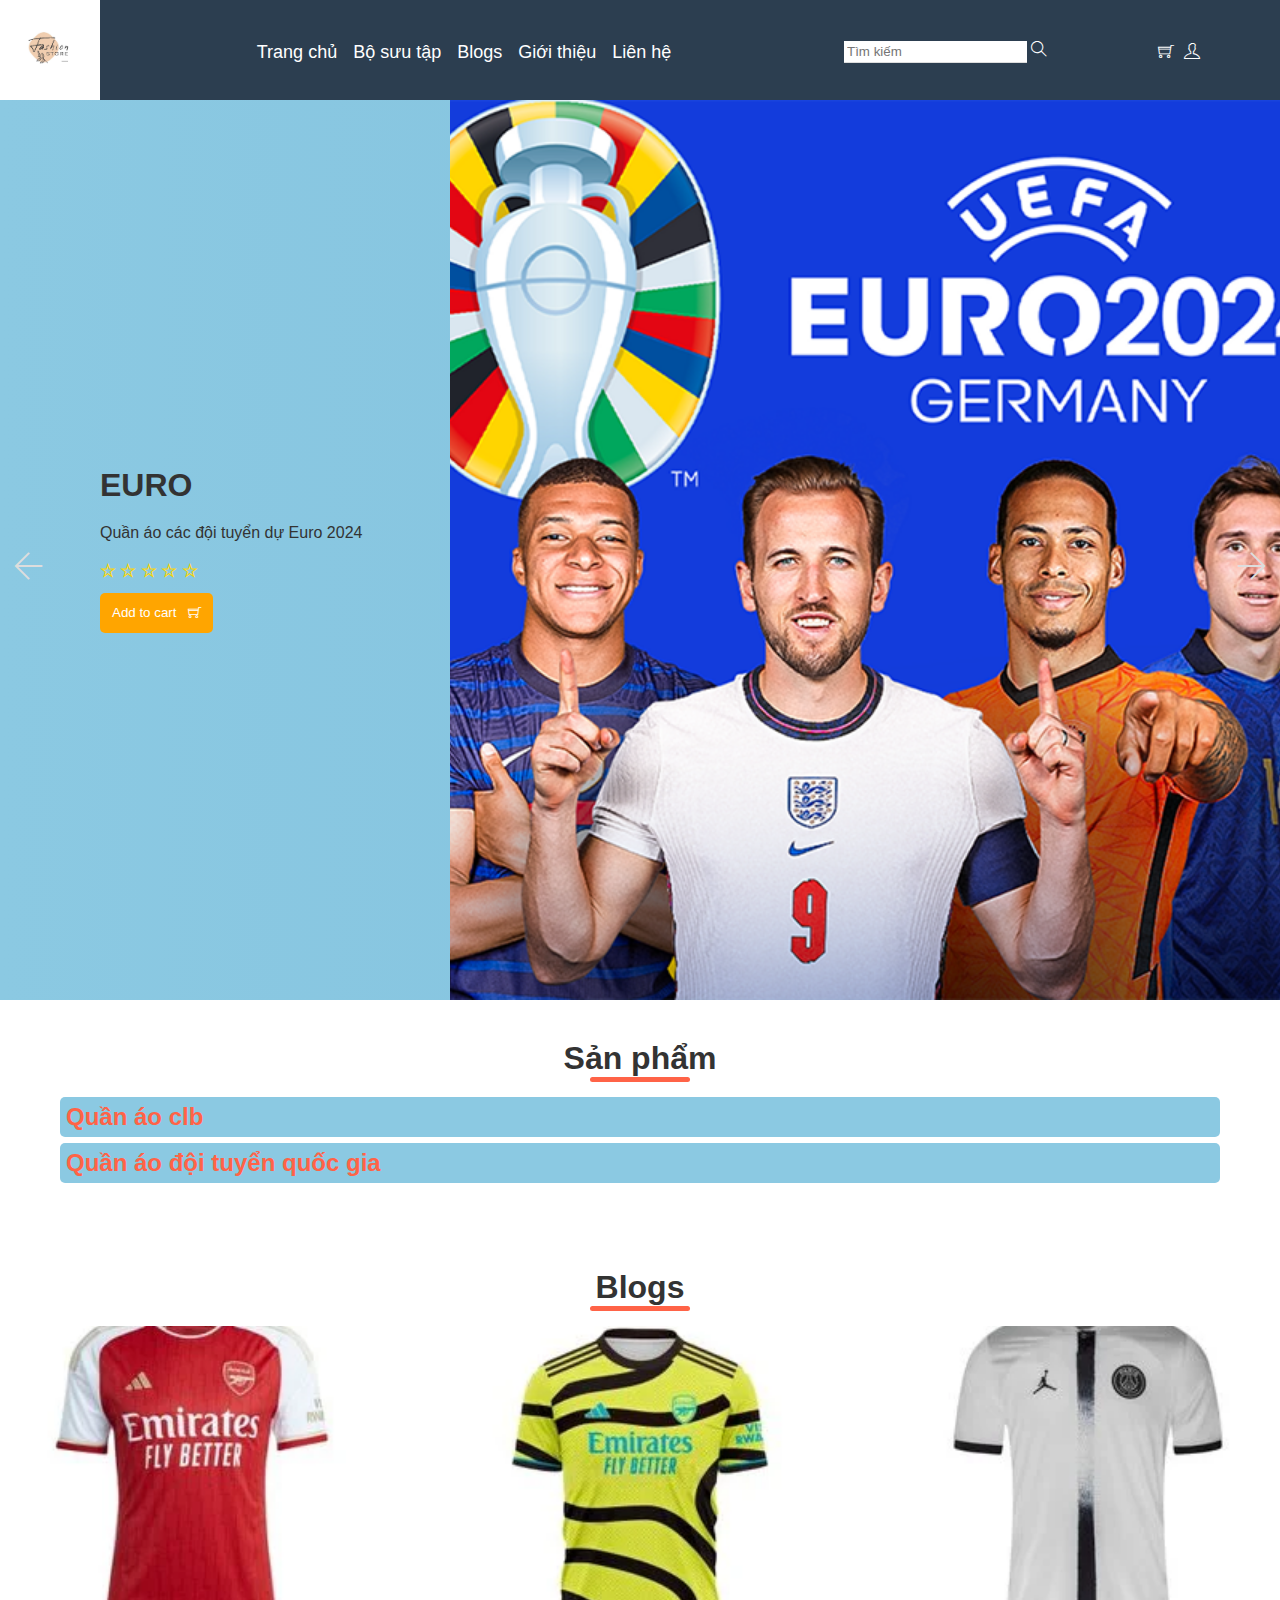
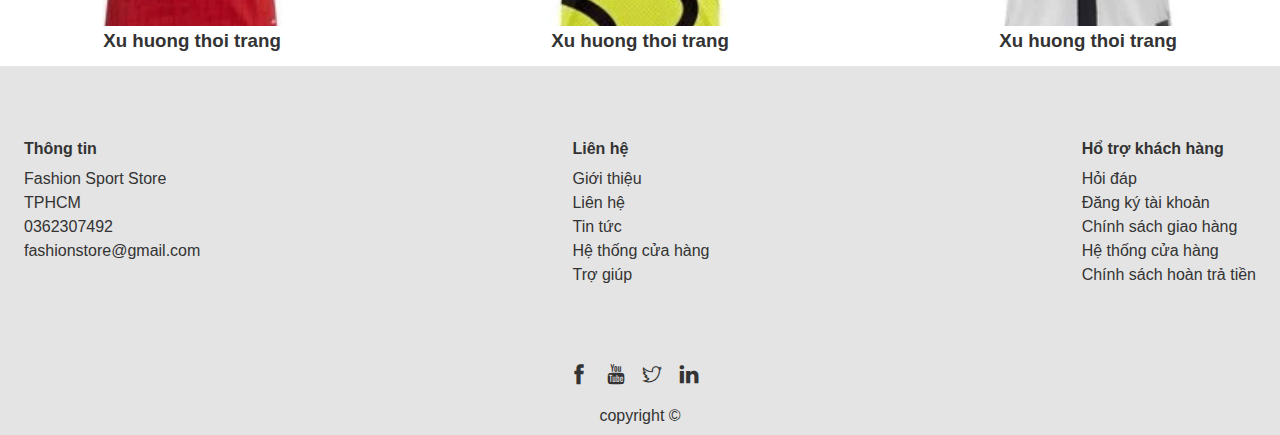
<file: index.html>
<!DOCTYPE html>
<html lang="en">
  <head>
    <meta charset="UTF-8" />
    <meta name="viewport" content="width=device-width, initial-scale=1.0" />
    <title>ShopTheThao</title>
    <link rel="stylesheet" href="assets/css/styles.css" />
    <link
      rel="stylesheet"
      href="assets/fonts/themify-icons/themify-icons.css"
    />
    <link rel="stylesheet" href="owl.carousel.min.css">
    <link rel="stylesheet" href="owl.theme.default.min.css">
  </head>
  <body>
    <!---------------header------------------->
    <header id="header">
      <div class="flex row">
        <div class="header-content row">
          <div class="header-content-logo">
            <img src="assets/img/logo/logo1.jpg" alt="">
          </div>
          
        </div>
        <div class="header-content-nav">
          <ul>
            <li><a href="#">Trang chủ</a></li>
            <li><a href="#productId">Bộ sưu tập</a></li>
            <li><a href="#blog-id">Blogs</a></li>
            <li><a href="">Giới thiệu</a></li>
            <li><a href="">Liên hệ</a></li>
          </ul>
        </div>
        <div class="header-content-search">
          <input type="text" name="" placeholder="Tìm kiếm" id="">
          <i class="ti-search"></i>
        </div>
        <div class="header-content-icon">
          <i class="ti-shopping-cart"></i>
          <i class="ti-user"></i>
        </div>
    </header>
    <!---------------slider------------------->
    <div id="slider">
      <div class="slider-content">
        <div class="slider-content-pre-next">
          <i class="ti-arrow-left"></i>
          <i class="ti-arrow-right"></i>
        </div>
        <div class="slider-content-item row active">
          <div class="slider-content-item-left">
            <div class="slider-content-item-left-text">
              <h1>EURO</h1>
              <p>Quần áo các đội tuyển dự Euro 2024</p>
              <i class="ti-star"></i>
              <i class="ti-star"></i>
              <i class="ti-star"></i>
              <i class="ti-star"></i>
              <i class="ti-star"></i>
              <button>
                Add to cart
                <i class="ti-shopping-cart"></i>
              </button>
            </div>
          </div>

          <div class="slider-content-item-right">
            <img src="assets/img/sliders/slider1.png" alt="" />
          </div>
        </div>

        <div class="slider-content-item row">
          <div class="slider-content-item-left">
            <div class="slider-content-item-left-text">
              <h1>ARGENTINA</h1>
              <p>Bộ Quần Áo Bóng Đá Đội Tuyển Argentina 2024</p>
              <i class="ti-star"></i>
              <i class="ti-star"></i>
              <i class="ti-star"></i>
              <i class="ti-star"></i>
              <i class="ti-star"></i>
              <button>
                Add to cart
                <i class="ti-shopping-cart"></i>
              </button>
            </div>
          </div>

          <div class="slider-content-item-right">
            <img src="assets/img/sliders/slider2.jpg" alt="" />
          </div>
        </div>

        <div class="slider-content-item row">
          <div class="slider-content-item-left">
            <div class="slider-content-item-left-text">
              <h1>DORMUND</h1>
              <p>
                [ FORM CHÂU ÂU ] Bộ Quần Áo Bóng Đá CLB Dortmund Vải Mè Thái
              </p>
              <i class="ti-star"></i>
              <i class="ti-star"></i>
              <i class="ti-star"></i>
              <i class="ti-star"></i>
              <i class="ti-star"></i>
              <button>
                Add to cart
                <i class="ti-shopping-cart"></i>
              </button>
            </div>
          </div>

          <div class="slider-content-item-right">
            <img src="assets/img/sliders/slider3.webp" alt="" />
          </div>
        </div>
      </div>
    </div>
    <!---------------content------------------->
    <div id="content">
      <!-- begin products -->
      <div id="productId" class="products">
        <h1 class="title-h1">Sản phẩm</h1>
        <!-- quan ao clb -->
        <div class="product-items">
          <h2 class="title-h2">Quần áo clb</h2>
          <div class="product-content owl-carousel owl-theme ">
            <!-- begin product-content-item -->
            <div class="product-content-item js-item">
              <img src="assets/img/outfits/clb/clb1.webp" alt="">
              <div class="product-content-item-text">
                <div class="product-content-item-text-top">
                  <h1>Ao inter</h1>
                  <p>150.000 <sup>d</sup></p>
                  <button class="btn-add-to-cart js-btn-add-to-cart">add to card</button>
                  <div class="product-content-item-text-social">
                    <i class="ti-facebook"></i>
                    <i class="ti-twitter"></i>
                    <i class="ti-instagram"></i>
                  </div>
                </div>
              </div>
            </div>
            <!-- end product-content-item -->
            
            <!-- begin product-content-item -->
            <div class="product-content-item js-item">
              <img src="assets/img/outfits/clb/clb2.webp" alt="">
              <div class="product-content-item-text">
                <div class="product-content-item-text-top">
                  <h1>Ao inter</h1>
                  <p>150.000 <sup>d</sup></p>
                  <button class="btn-add-to-cart js-btn-add-to-cart">add to card</button>
                  <div class="product-content-item-text-social">
                    <i class="ti-facebook"></i>
                    <i class="ti-twitter"></i>
                    <i class="ti-instagram"></i>
                  </div>
                </div>
              </div>
            </div>
            <!-- end product-content-item -->

              <!-- begin product-content-item -->
            <div class="product-content-item js-item">
              <img src="assets/img/outfits/clb/clb3.webp" alt="">
              <div class="product-content-item-text">
                <div class="product-content-item-text-top">
                  <h1>Ao inter</h1>
                  <p>150.000 <sup>d</sup></p>
                  <button class="btn-add-to-cart js-btn-add-to-cart">add to card</button>
                  <div class="product-content-item-text-social">
                    <i class="ti-facebook"></i>
                    <i class="ti-twitter"></i>
                    <i class="ti-instagram"></i>
                  </div>
                </div>
              </div>
            </div>
            <!-- end product-content-item -->

            <!-- begin product-content-item -->
            <div class="product-content-item js-item">
              <img src="assets/img/outfits/clb/clb11.webp" alt="">
              <div class="product-content-item-text">
                <div class="product-content-item-text-top">
                  <h1>Ao inter</h1>
                  <p>150.000 <sup>d</sup></p>
                  <button class="btn-add-to-cart js-btn-add-to-cart">add to card</button>
                  <div class="product-content-item-text-social">
                    <i class="ti-facebook"></i>
                    <i class="ti-twitter"></i>
                    <i class="ti-instagram"></i>
                  </div>
                </div>
              </div>
            </div>
            <!-- end product-content-item -->


            <!-- begin product-content-item -->
            <div class="product-content-item js-item">
              <img src="assets/img/outfits/clb/clb12.webp" alt="">
              <div class="product-content-item-text">
                <div class="product-content-item-text-top">
                  <h1>Ao inter</h1>
                  <p>150.000 <sup>d</sup></p>
                  <button class="btn-add-to-cart js-btn-add-to-cart">add to card</button>
                  <div class="product-content-item-text-social">
                    <i class="ti-facebook"></i>
                    <i class="ti-twitter"></i>
                    <i class="ti-instagram"></i>
                  </div>
                </div>
              </div>
            </div>
            <!-- end product-content-item -->

            <!-- begin product-content-item -->
            <div class="product-content-item js-item">
              <img src="assets/img/outfits/clb/clb13.webp" alt="">
              <div class="product-content-item-text">
                <div class="product-content-item-text-top">
                  <h1>Ao inter</h1>
                  <p>150.000 <sup>d</sup></p>
                  <button class="btn-add-to-cart js-btn-add-to-cart">add to card</button>
                  <div class="product-content-item-text-social">
                    <i class="ti-facebook"></i>
                    <i class="ti-twitter"></i>
                    <i class="ti-instagram"></i>
                  </div>
                </div>
              </div>
            </div>
            <!-- end product-content-item -->

            <!-- begin product-content-item -->
            <div class="product-content-item js-item">
              <img src="assets/img/outfits/clb/clb4.webp" alt="">
              <div class="product-content-item-text">
                <div class="product-content-item-text-top">
                  <h1>Ao inter</h1>
                  <p>150.000 <sup>d</sup></p>
                  <button class="btn-add-to-cart js-btn-add-to-cart">add to card</button>
                  <div class="product-content-item-text-social">
                    <i class="ti-facebook"></i>
                    <i class="ti-twitter"></i>
                    <i class="ti-instagram"></i>
                  </div>
                </div>
              </div>
            </div>
            <!-- end product-content-item -->

            <!-- begin product-content-item -->
            <div class="product-content-item js-item">
              <img src="assets/img/outfits/clb/clb5.webp" alt="">
              <div class="product-content-item-text">
                <div class="product-content-item-text-top">
                  <h1>Ao inter</h1>
                  <p>150.000 <sup>d</sup></p>
                  <button class="btn-add-to-cart js-btn-add-to-cart">add to card</button>
                  <div class="product-content-item-text-social">
                    <i class="ti-facebook"></i>
                    <i class="ti-twitter"></i>
                    <i class="ti-instagram"></i>
                  </div>
                </div>
              </div>
            </div>
            <!-- end product-content-item -->

            <!-- begin product-content-item -->
            <div class="product-content-item js-item">
              <img src="assets/img/outfits/clb/clb6.webp" alt="">
              <div class="product-content-item-text">
                <div class="product-content-item-text-top">
                  <h1>Ao inter</h1>
                  <p>150.000 <sup>d</sup></p>
                  <button class="btn-add-to-cart js-btn-add-to-cart">add to card</button>
                  <div class="product-content-item-text-social">
                    <i class="ti-facebook"></i>
                    <i class="ti-twitter"></i>
                    <i class="ti-instagram"></i>
                  </div>
                </div>
              </div>
            </div>
            <!-- end product-content-item -->
             <!-- begin product-content-item -->
            <div class="product-content-item js-item">
              <img src="assets/img/outfits/clb/clb7.webp" alt="">
              <div class="product-content-item-text">
                <div class="product-content-item-text-top">
                  <h1>Ao inter</h1>
                  <p>150.000 <sup>d</sup></p>
                  <button class="btn-add-to-cart js-btn-add-to-cart">add to card</button>
                  <div class="product-content-item-text-social">
                    <i class="ti-facebook"></i>
                    <i class="ti-twitter"></i>
                    <i class="ti-instagram"></i>
                  </div>
                </div>
              </div>
            </div>
            <!-- end product-content-item -->
            <!-- begin product-content-item -->
          </div>
        </div>
        <!-- end product-item -->

        <!-- quan ao doi tuyen quoc gia -->
        <div class="product-items">
          <h2 class="title-h2">Quần áo đội tuyển quốc gia</h2>
          <div class="product-content owl-carousel owl-theme">
            <!-- begin product-content-item -->
            <div class="product-content-item js-item">
              <img src="assets/img/outfits/clb/clb1.webp" alt="">
              <div class="product-content-item-text">
                <div class="product-content-item-text-top">
                  <h1>Ao inter</h1>
                  <p>150.000 <sup>d</sup></p>
                  <button class="btn-add-to-cart js-btn-add-to-cart">add to card</button>
                  <div class="product-content-item-text-social">
                    <i class="ti-facebook"></i>
                    <i class="ti-twitter"></i>
                    <i class="ti-instagram"></i>
                  </div>
                </div>
              </div>
            </div>
            <!-- begin product-content-item -->


            <!-- begin product-content-item -->
            <div class="product-content-item js-item">
              <img src="assets/img/outfits/clb/clb2.webp" alt="">
              <div class="product-content-item-text">
                <div class="product-content-item-text-top">
                  <h1>Ao inter</h1>
                  <p>150.000 <sup>d</sup></p>
                  <button class="btn-add-to-cart js-btn-add-to-cart">add to card</button>
                  <div class="product-content-item-text-social">
                    <i class="ti-facebook"></i>
                    <i class="ti-twitter"></i>
                    <i class="ti-instagram"></i>
                  </div>
                </div>
              </div>
            </div>
            <!-- begin product-content-item -->

            <!-- begin product-content-item -->
            <div class="product-content-item js-item">
              <img src="assets/img/outfits/clb/clb3.webp" alt="">
              <div class="product-content-item-text">
                <div class="product-content-item-text-top">
                  <h1>Ao inter</h1>
                  <p>150.000 <sup>d</sup></p>
                  <button class="btn-add-to-cart js-btn-add-to-cart">add to card</button>
                  <div class="product-content-item-text-social">
                    <i class="ti-facebook"></i>
                    <i class="ti-twitter"></i>
                    <i class="ti-instagram"></i>
                  </div>
                </div>
              </div>
            </div>
            <!-- begin product-content-item -->

            <!-- begin product-content-item -->
            <div class="product-content-item js-item">
              <img src="assets/img/outfits/clb/clb11.webp" alt="">
              <div class="product-content-item-text">
                <div class="product-content-item-text-top">
                  <h1>Ao inter</h1>
                  <p>150.000 <sup>d</sup></p>
                  <button class="btn-add-to-cart js-btn-add-to-cart">add to card</button>
                  <div class="product-content-item-text-social">
                    <i class="ti-facebook"></i>
                    <i class="ti-twitter"></i>
                    <i class="ti-instagram"></i>
                  </div>
                </div>
              </div>
            </div>
            <!-- begin product-content-item -->
            <div class="product-content-item js-item">
              <img src="assets/img/outfits/clb/clb12.webp" alt="">
              <div class="product-content-item-text">
                <div class="product-content-item-text-top">
                  <h1>Ao inter</h1>
                  <p>150.000 <sup>d</sup></p>
                  <button class="btn-add-to-cart js-btn-add-to-cart">add to card</button>
                  <div class="product-content-item-text-social">
                    <i class="ti-facebook"></i>
                    <i class="ti-twitter"></i>
                    <i class="ti-instagram"></i>
                  </div>
                </div>
              </div>
            </div>
            <!-- begin product-content-item -->

            <!-- begin product-content-item -->
            <div class="product-content-item js-item">
              <img src="assets/img/outfits/clb/clb13.webp" alt="">
              <div class="product-content-item-text">
                <div class="product-content-item-text-top">
                  <h1>Ao inter</h1>
                  <p>150.000 <sup>d</sup></p>
                  <button class="btn-add-to-cart js-btn-add-to-cart">add to card</button>
                  <div class="product-content-item-text-social">
                    <i class="ti-facebook"></i>
                    <i class="ti-twitter"></i>
                    <i class="ti-instagram"></i>
                  </div>
                </div>
              </div>
            </div>
            <!-- begin product-content-item -->

            <!-- begin product-content-item -->
            <div class="product-content-item js-item">
              <img src="assets/img/outfits/clb/clb4.webp" alt="">
              <div class="product-content-item-text">
                <div class="product-content-item-text-top">
                  <h1>Ao inter</h1>
                  <p>150.000 <sup>d</sup></p>
                  <button class="btn-add-to-cart js-btn-add-to-cart">add to card</button>
                  <div class="product-content-item-text-social">
                    <i class="ti-facebook"></i>
                    <i class="ti-twitter"></i>
                    <i class="ti-instagram"></i>
                  </div>
                </div>
              </div>
            </div>
            <!-- begin product-content-item -->

            <!-- begin product-content-item -->
            <div class="product-content-item js-item">
              <img src="assets/img/outfits/clb/clb5.webp" alt="">
              <div class="product-content-item-text">
                <div class="product-content-item-text-top">
                  <h1>Ao inter</h1>
                  <p>150.000 <sup>d</sup></p>
                  <button class="btn-add-to-cart js-btn-add-to-cart">add to card</button>
                  <div class="product-content-item-text-social">
                    <i class="ti-facebook"></i>
                    <i class="ti-twitter"></i>
                    <i class="ti-instagram"></i>
                  </div>
                </div>
              </div>
            </div>
            <!-- begin product-content-item -->

            <!-- begin product-content-item -->
            <div class="product-content-item js-item">
              <img src="assets/img/outfits/clb/clb6.webp" alt="">
              <div class="product-content-item-text">
                <div class="product-content-item-text-top">
                  <h1>Ao inter</h1>
                  <p>150.000 <sup>d</sup></p>
                  <button class="btn-add-to-cart js-btn-add-to-cart">add to card</button>
                  <div class="product-content-item-text-social">
                    <i class="ti-facebook"></i>
                    <i class="ti-twitter"></i>
                    <i class="ti-instagram"></i>
                  </div>
                </div>
              </div>
            </div>
            <!-- begin product-content-item -->

            <!-- begin product-content-item -->
            <div class="product-content-item js-item">
              <img src="assets/img/outfits/clb/clb7.webp" alt="">
              <div class="product-content-item-text">
                <div class="product-content-item-text-top">
                  <h1>Ao inter</h1>
                  <p>150.000 <sup>d</sup></p>
                  <button class="btn-add-to-cart js-btn-add-to-cart">add to card</button>
                  <div class="product-content-item-text-social">
                    <i class="ti-facebook"></i>
                    <i class="ti-twitter"></i>
                    <i class="ti-instagram"></i>
                  </div>
                </div>
              </div>
            </div>
            <!-- begin product-content-item -->
          </div>
        </div>
      <!-- end product -->
      </div>
    </div>
    <!---------------blogs------------------->
    <div id="blog-id" class="blogs">
      <h1 class="title-h1">Blogs</h1>
      <div class="blogs-content row">
        <div class="blogs-content-item">
          <img src="assets/img/blogs/blog1.webp" alt="">
          <a href=""><h3>Xu huong thoi trang</h3></a>
        </div>
        <div class="blogs-content-item">
          <img src="assets/img/blogs/blog2.webp" alt="">
          <a href=""><h3>Xu huong thoi trang</h3></a>
        </div>
        <div class="blogs-content-item">
          <img src="assets/img/blogs/blog3.webp" alt="">
          <a href=""><h3>Xu huong thoi trang</h3></a>
        </div>
      </div>
    </div>
    <!---------------footer------------------->
    <footer id="footer">
      <div class="footer-content row">
        <div class="footer-content-item">
            <h3>Thông tin</h3>
            <p>Fashion Sport Store</p>
            <p>TPHCM</p>
            <p>0362307492</p>
            <p>fashionstore@gmail.com</p>
        </div>
        <div class="footer-content-item">
          <h3>Liên hệ</h3>
          <p>Giới thiệu</p>
          <p>Liên hệ</p>
          <p>Tin tức</p>
          <p>Hệ thống cửa hàng</p>
          <p>Trợ giúp</p>
      </div>
      <div class="footer-content-item">
        <h3>Hổ trợ khách hàng</h3>
        <p>Hỏi đáp</p>
        <p>Đăng ký tài khoản</p>
        <p>Chính sách giao hàng</p>
        <p>Hệ thống cửa hàng</p>
        <p>Chính sách hoàn trả tiền</p>
    </div>
      </div>
      <div class="footer-content-social">
        <i class="ti-facebook"></i>
        <i class="ti-youtube"></i>
        <i class="ti-twitter"></i>
        <i class="ti-linkedin"></i>
      </div>
      <div class="footer-copyright">
        copyright 	&#169;
      </div>
  </footer>
    
  <!-- product-detail -->
  <div class="product-detail js-product-detail">
    <div class="product-detail-container row js-product-detail-container">
      <div class="product-detail-close js-product-detail-close">
        <i class="ti-close"></i>
      </div>
      <div class="product-detail-item">
        <img src="assets/img/outfits/clb/clb1.webp" alt="" class="product-detail-img">
      </div>
      <div class="product-detail-item right">
        <h2 class="product-detail-title">Áo Bóng Đá Câu Lạc Bộ Al Nassr Trắng 2024-2025</h2>
        <p class="product-detail-price">169.001 <sup>d</sup></p>
        <button class="btn-product-detail">Mua ngay
        </button>
        <span class="cart-product-detail">
          <i class="ti-shopping-cart"></i>
        </span>
      </div>
    </div>
  </div>
    
    <script src="script.js"></script>
    <script src="https://code.jquery.com/jquery-3.7.1.js" integrity="sha256-eKhayi8LEQwp4NKxN+CfCh+3qOVUtJn3QNZ0TciWLP4=" crossorigin="anonymous"></script>
    <script src="owl.carousel.min.js"></script>
    <script>
     $(document).ready(function(){
      $('.owl-carousel').owlCarousel({
        loop: true,
        margin: 10,
        nav: true,
        responsive: {
          0: { items: 1 },
          600: { items: 3 },
          1000: { items: 4 }
        }
      });
    }); 
    </script>
    <script src="product-list.js"></script>
  </body>
</html>
</file>
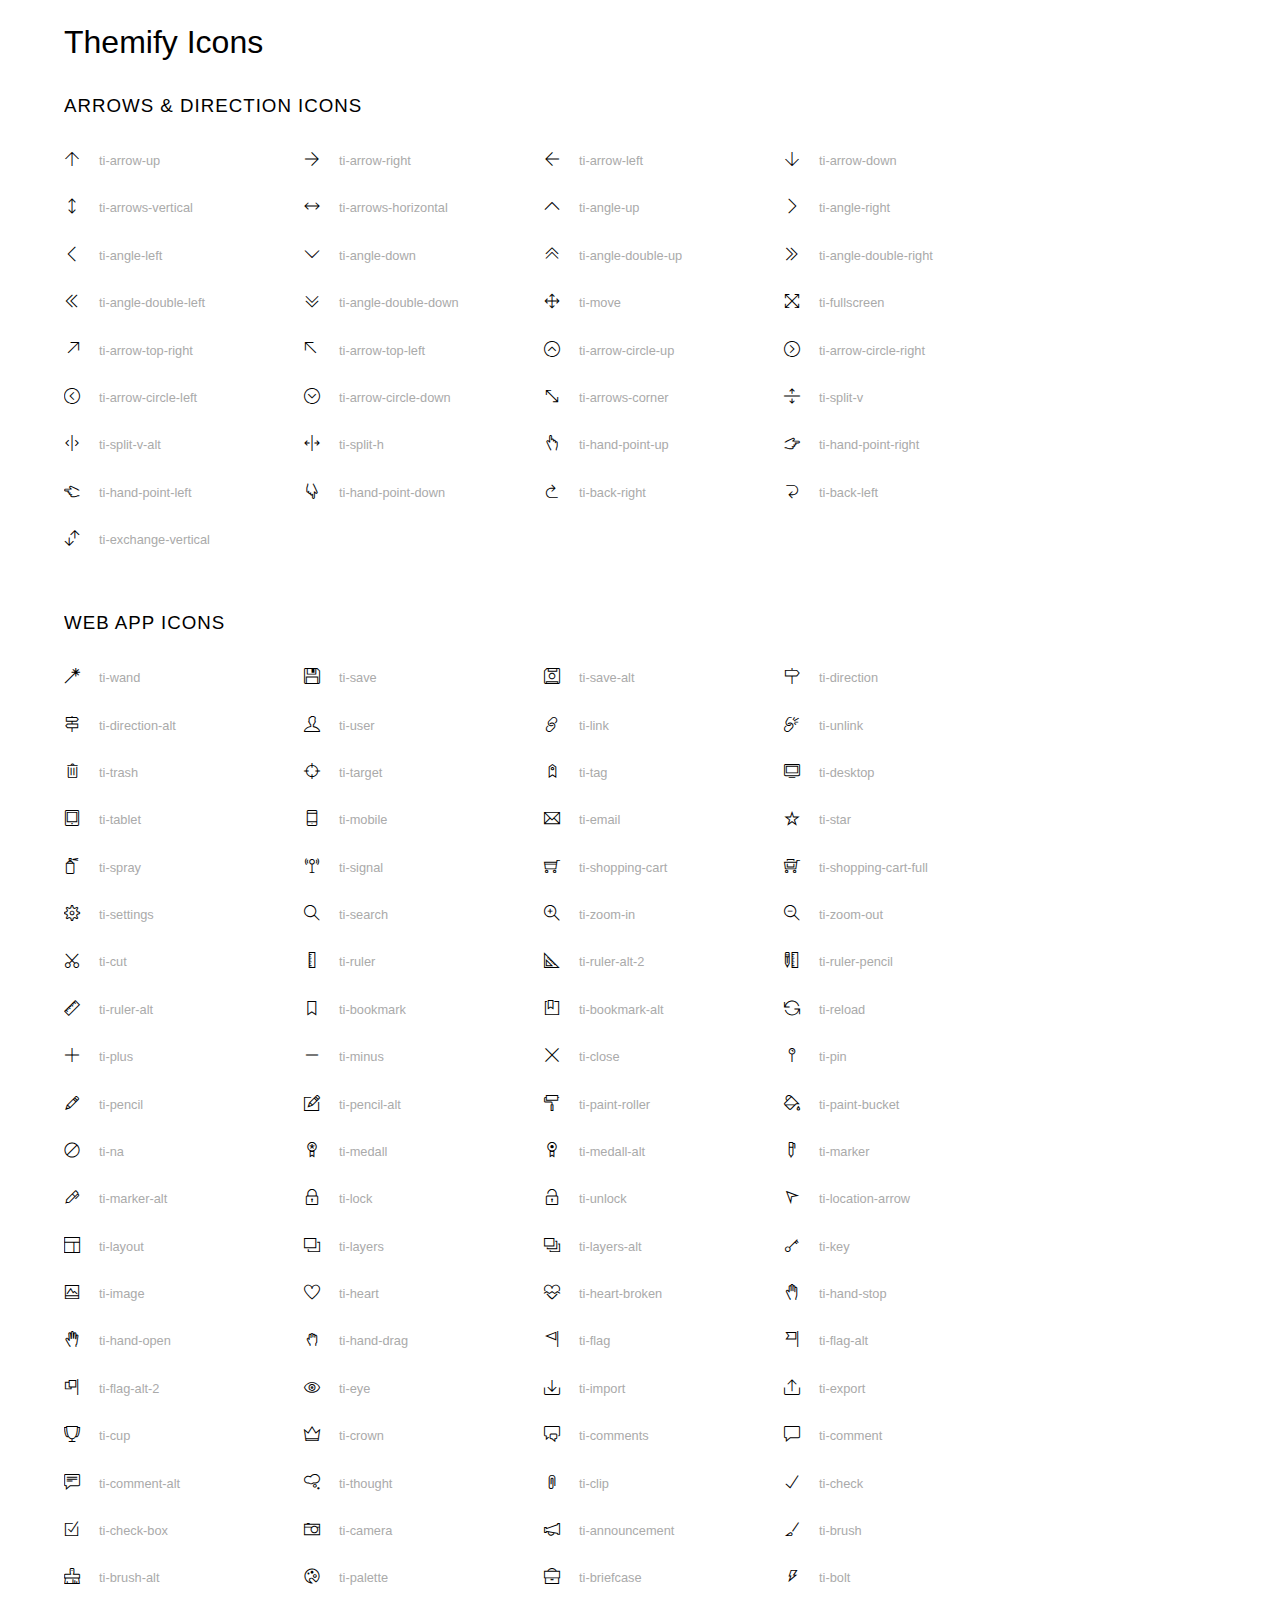
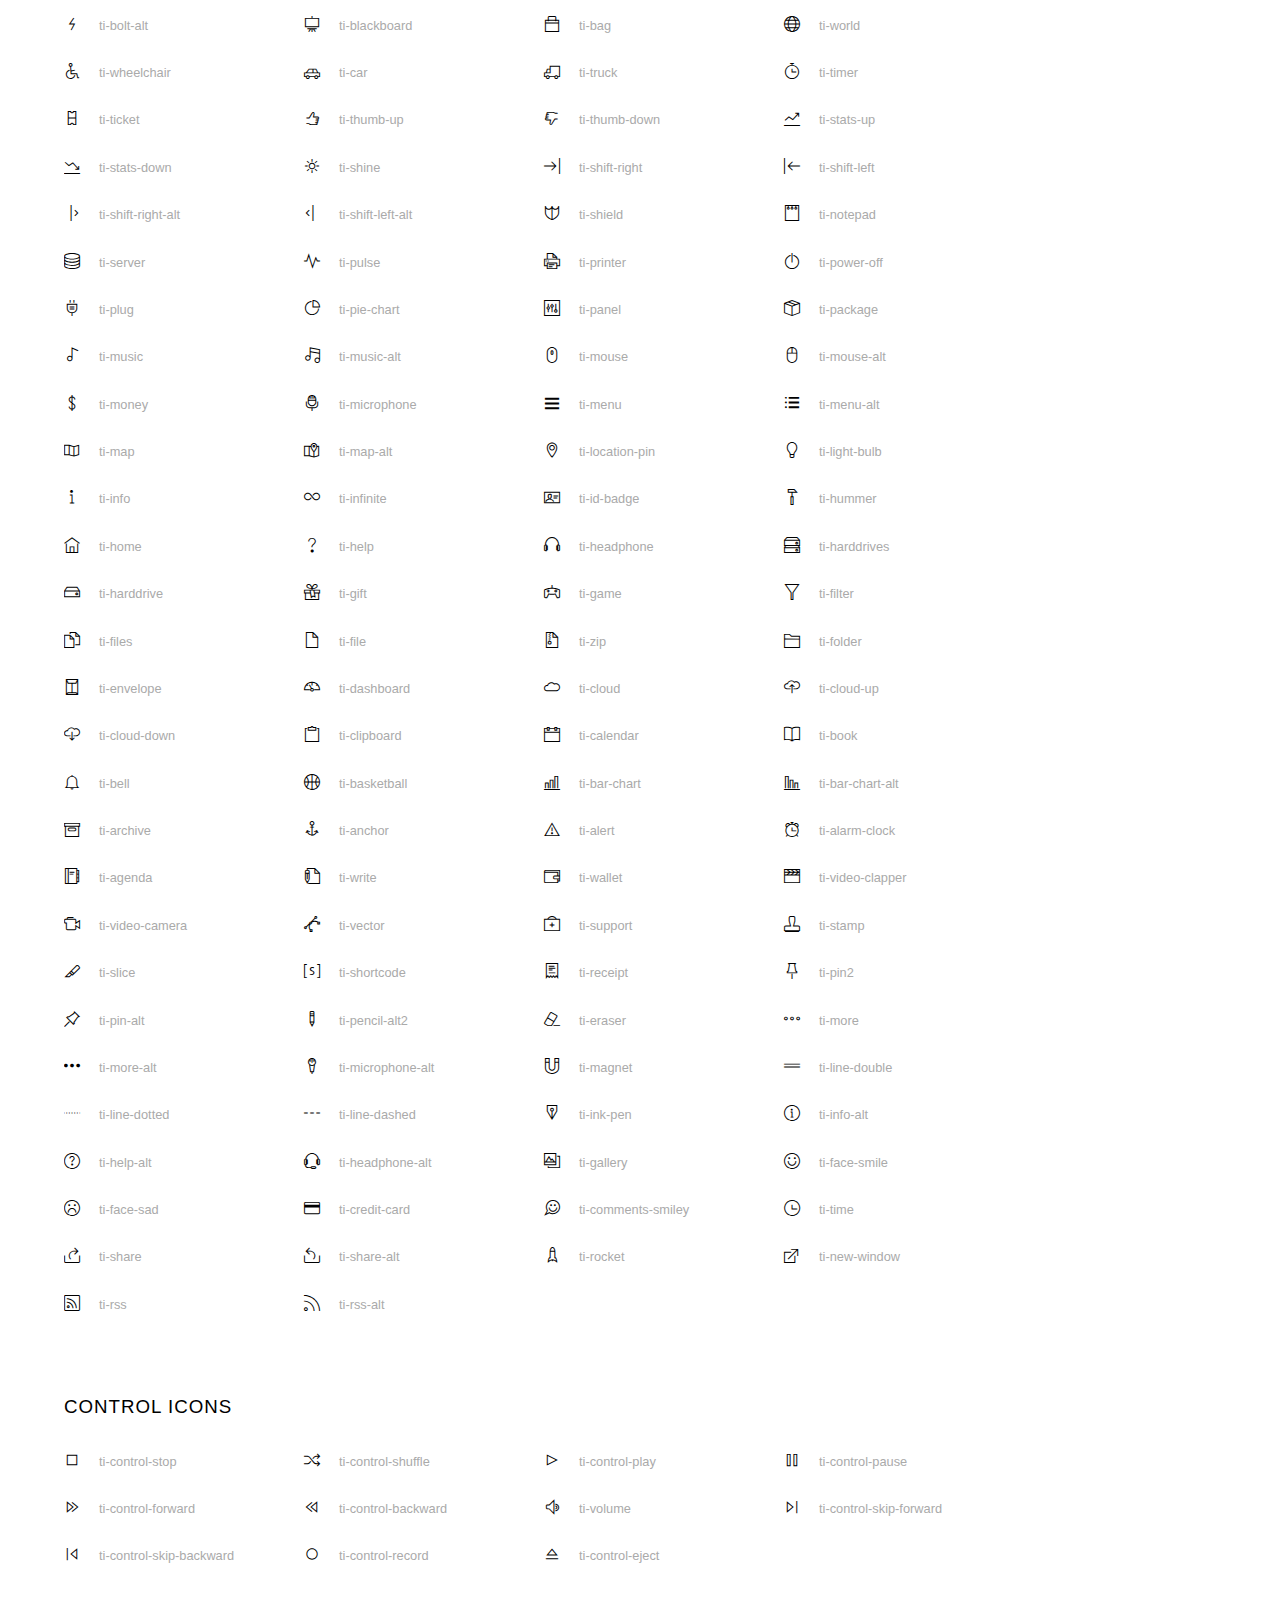
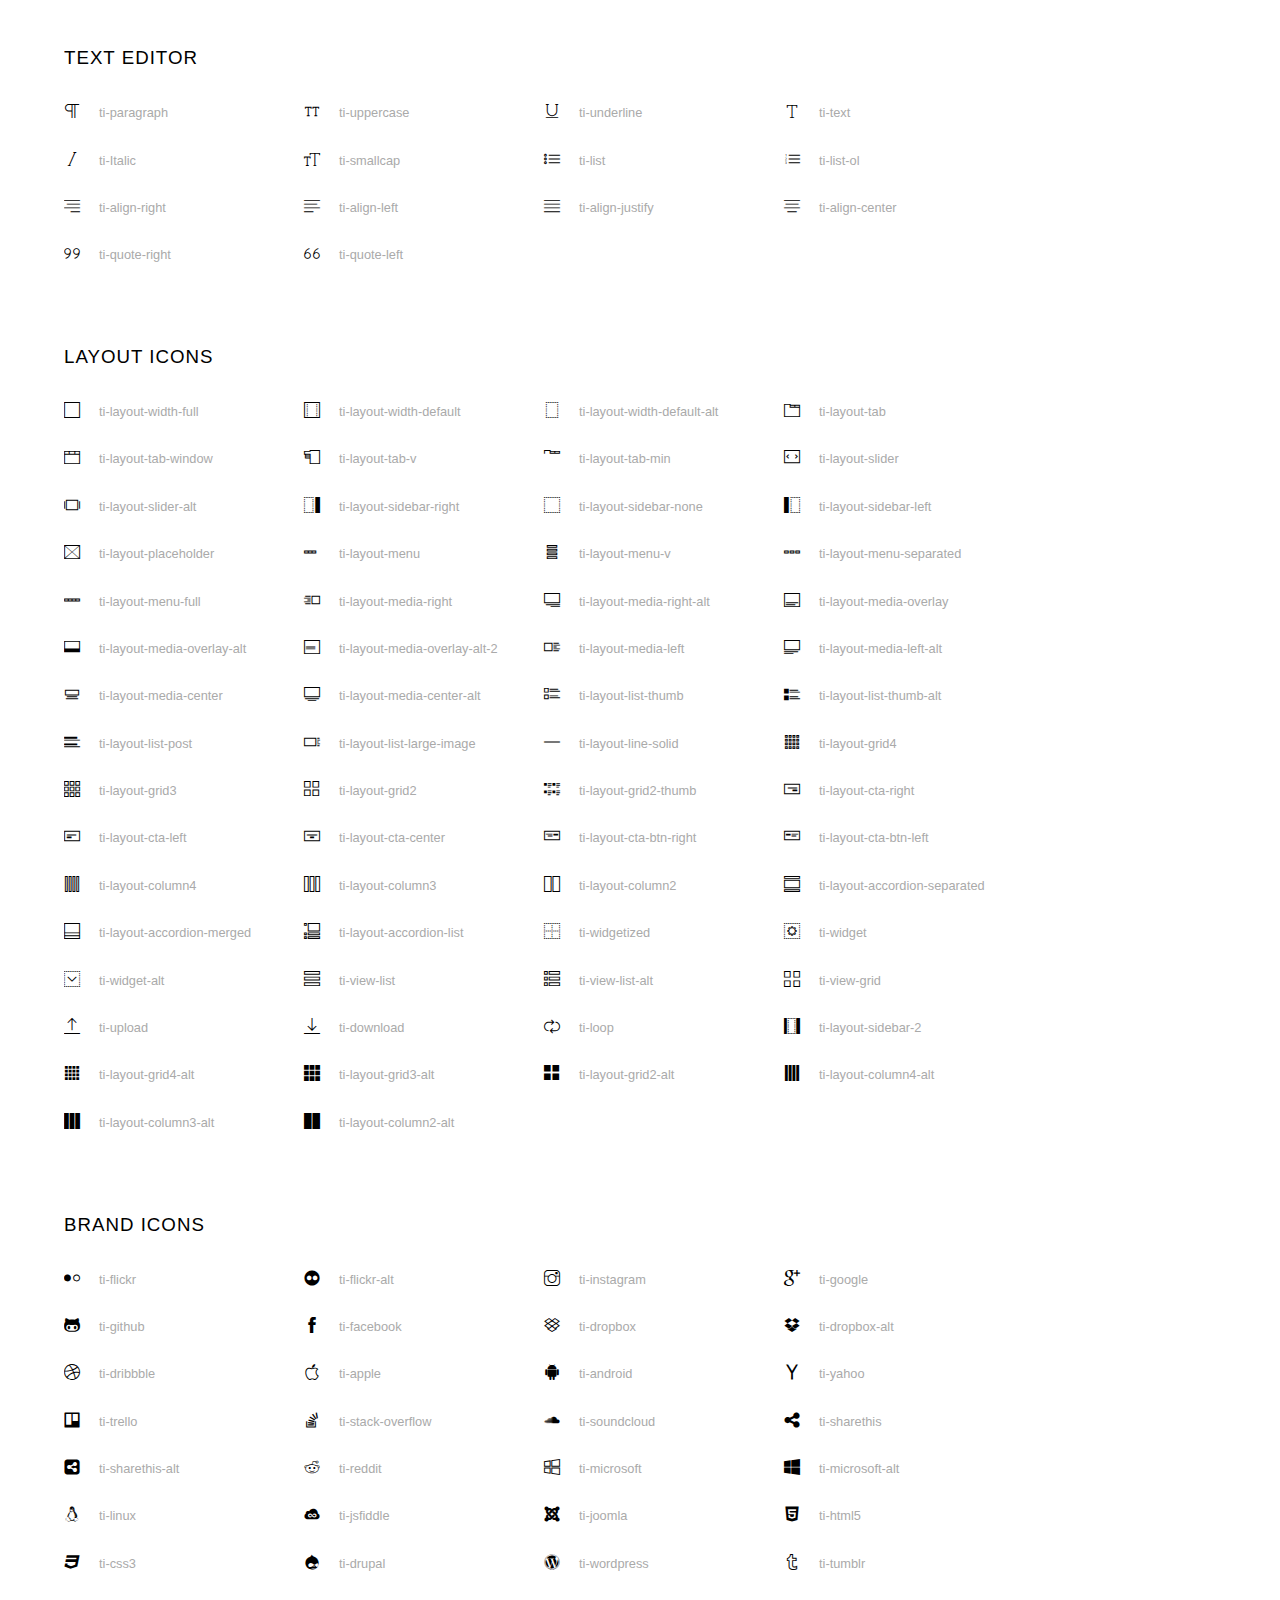
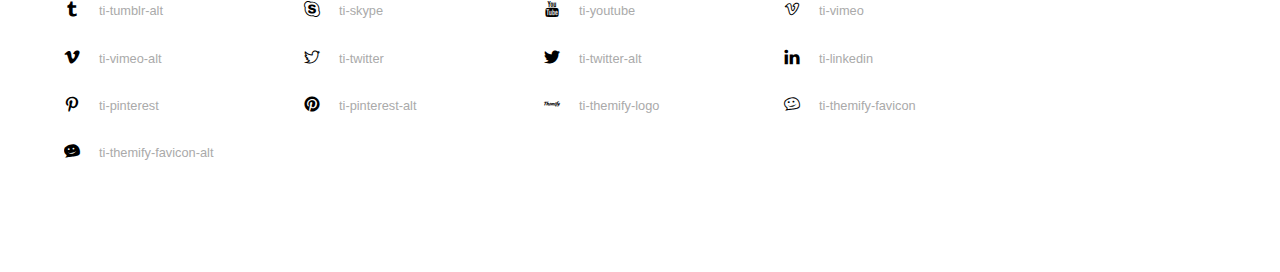
<file: assets/fonts/themify-icons/index.html>
<!doctype html>
<html>
<head>
	<meta charset="utf-8">
	<title>Themify Icon Font</title>
	<meta name="viewport" content="width=device-width">
	<link rel="stylesheet" href="demo-files/demo.css">
	<link rel="stylesheet" href="themify-icons.css">
	<!--[if lt IE 8]><!-->
	<link rel="stylesheet" href="ie7/ie7.css">
	<!--<![endif]-->
</head>
<body>
	<h1>Themify Icons</h1>

	<div class="icon-section">

		<div class="icon-section">
			<h3>Arrows &amp; Direction Icons </h3>

			<div class="icon-container">
				<span class="ti-arrow-up"></span><span class="icon-name"> ti-arrow-up</span>
			</div>
			<div class="icon-container">
				<span class="ti-arrow-right"></span><span class="icon-name"> ti-arrow-right</span>
			</div>
			<div class="icon-container">
				<span class="ti-arrow-left"></span><span class="icon-name"> ti-arrow-left</span>
			</div>
			<div class="icon-container">
				<span class="ti-arrow-down"></span><span class="icon-name"> ti-arrow-down</span>
			</div>
			<div class="icon-container">
				<span class="ti-arrows-vertical"></span><span class="icon-name"> ti-arrows-vertical</span>
			</div>
			<div class="icon-container">
				<span class="ti-arrows-horizontal"></span><span class="icon-name"> ti-arrows-horizontal</span>
			</div>
			<div class="icon-container">
				<span class="ti-angle-up"></span><span class="icon-name"> ti-angle-up</span>
			</div>
			<div class="icon-container">
				<span class="ti-angle-right"></span><span class="icon-name"> ti-angle-right</span>
			</div>
			<div class="icon-container">
				<span class="ti-angle-left"></span><span class="icon-name"> ti-angle-left</span>
			</div>
			<div class="icon-container">
				<span class="ti-angle-down"></span><span class="icon-name"> ti-angle-down</span>
			</div>	
			<div class="icon-container">
				<span class="ti-angle-double-up"></span><span class="icon-name"> ti-angle-double-up</span>
			</div>
			<div class="icon-container">
				<span class="ti-angle-double-right"></span><span class="icon-name"> ti-angle-double-right</span>
			</div>
			<div class="icon-container">
				<span class="ti-angle-double-left"></span><span class="icon-name"> ti-angle-double-left</span>
			</div>
			<div class="icon-container">
				<span class="ti-angle-double-down"></span><span class="icon-name"> ti-angle-double-down</span>
			</div>					
			<div class="icon-container">
				<span class="ti-move"></span><span class="icon-name"> ti-move</span>
			</div>
			<div class="icon-container">
				<span class="ti-fullscreen"></span><span class="icon-name"> ti-fullscreen</span>
			</div>
			<div class="icon-container">
				<span class="ti-arrow-top-right"></span><span class="icon-name"> ti-arrow-top-right</span>
			</div>
			<div class="icon-container">
				<span class="ti-arrow-top-left"></span><span class="icon-name"> ti-arrow-top-left</span>
			</div>
			<div class="icon-container">
				<span class="ti-arrow-circle-up"></span><span class="icon-name"> ti-arrow-circle-up</span>
			</div>
			<div class="icon-container">
				<span class="ti-arrow-circle-right"></span><span class="icon-name"> ti-arrow-circle-right</span>
			</div>
			<div class="icon-container">
				<span class="ti-arrow-circle-left"></span><span class="icon-name"> ti-arrow-circle-left</span>
			</div>
			<div class="icon-container">
				<span class="ti-arrow-circle-down"></span><span class="icon-name"> ti-arrow-circle-down</span>
			</div>
			<div class="icon-container">
				<span class="ti-arrows-corner"></span><span class="icon-name"> ti-arrows-corner</span>
			</div>
			<div class="icon-container">
				<span class="ti-split-v"></span><span class="icon-name"> ti-split-v</span>
			</div>

			<div class="icon-container">
				<span class="ti-split-v-alt"></span><span class="icon-name"> ti-split-v-alt</span>
			</div>
			<div class="icon-container">
				<span class="ti-split-h"></span><span class="icon-name"> ti-split-h</span>
			</div>
			<div class="icon-container">
				<span class="ti-hand-point-up"></span><span class="icon-name"> ti-hand-point-up</span>
			</div>
			<div class="icon-container">
				<span class="ti-hand-point-right"></span><span class="icon-name"> ti-hand-point-right</span>
			</div>
			<div class="icon-container">
				<span class="ti-hand-point-left"></span><span class="icon-name"> ti-hand-point-left</span>
			</div>
			<div class="icon-container">
				<span class="ti-hand-point-down"></span><span class="icon-name"> ti-hand-point-down</span>
			</div>
			<div class="icon-container">
				<span class="ti-back-right"></span><span class="icon-name"> ti-back-right</span>
			</div>
			<div class="icon-container">
				<span class="ti-back-left"></span><span class="icon-name"> ti-back-left</span>
			</div>
			<div class="icon-container">
				<span class="ti-exchange-vertical"></span><span class="icon-name"> ti-exchange-vertical</span>
			</div>

		</div> <!-- Arrows Icons -->



		<h3>Web App Icons</h3>
		
		<div class="icon-section">

			<div class="icon-container">
				<span class="ti-wand"></span><span class="icon-name"> ti-wand</span>
			</div>
			<div class="icon-container">
				<span class="ti-save"></span><span class="icon-name"> ti-save</span>
			</div>
			<div class="icon-container">
				<span class="ti-save-alt"></span><span class="icon-name"> ti-save-alt</span>
			</div>

			<div class="icon-container">
				<span class="ti-direction"></span><span class="icon-name"> ti-direction</span>
			</div>
			<div class="icon-container">
				<span class="ti-direction-alt"></span><span class="icon-name"> ti-direction-alt</span>
			</div>
			<div class="icon-container">
				<span class="ti-user"></span><span class="icon-name"> ti-user</span>
			</div>
			<div class="icon-container">
				<span class="ti-link"></span><span class="icon-name"> ti-link</span>
			</div>
			<div class="icon-container">
				<span class="ti-unlink"></span><span class="icon-name"> ti-unlink</span>
			</div>
			<div class="icon-container">
				<span class="ti-trash"></span><span class="icon-name"> ti-trash</span>
			</div>
			<div class="icon-container">
				<span class="ti-target"></span><span class="icon-name"> ti-target</span>
			</div>
			<div class="icon-container">
				<span class="ti-tag"></span><span class="icon-name"> ti-tag</span>
			</div>
			<div class="icon-container">
				<span class="ti-desktop"></span><span class="icon-name"> ti-desktop</span>
			</div>
			<div class="icon-container">
				<span class="ti-tablet"></span><span class="icon-name"> ti-tablet</span>
			</div>
			<div class="icon-container">
				<span class="ti-mobile"></span><span class="icon-name"> ti-mobile</span>
			</div>
			<div class="icon-container">
				<span class="ti-email"></span><span class="icon-name"> ti-email</span>
			</div>	
			<div class="icon-container">
				<span class="ti-star"></span><span class="icon-name"> ti-star</span>
			</div>
			<div class="icon-container">
				<span class="ti-spray"></span><span class="icon-name"> ti-spray</span>
			</div>
			<div class="icon-container">
				<span class="ti-signal"></span><span class="icon-name"> ti-signal</span>
			</div>
			<div class="icon-container">
				<span class="ti-shopping-cart"></span><span class="icon-name"> ti-shopping-cart</span>
			</div>
			<div class="icon-container">
				<span class="ti-shopping-cart-full"></span><span class="icon-name"> ti-shopping-cart-full</span>
			</div>
			<div class="icon-container">
				<span class="ti-settings"></span><span class="icon-name"> ti-settings</span>
			</div>
			<div class="icon-container">
				<span class="ti-search"></span><span class="icon-name"> ti-search</span>
			</div>
			<div class="icon-container">
				<span class="ti-zoom-in"></span><span class="icon-name"> ti-zoom-in</span>
			</div>
			<div class="icon-container">
				<span class="ti-zoom-out"></span><span class="icon-name"> ti-zoom-out</span>
			</div>
			<div class="icon-container">
				<span class="ti-cut"></span><span class="icon-name"> ti-cut</span>
			</div>
			<div class="icon-container">
				<span class="ti-ruler"></span><span class="icon-name"> ti-ruler</span>
			</div>
			<div class="icon-container">
				<span class="ti-ruler-alt-2"></span><span class="icon-name"> ti-ruler-alt-2</span>
			</div>			
			<div class="icon-container">
				<span class="ti-ruler-pencil"></span><span class="icon-name"> ti-ruler-pencil</span>
			</div>
			<div class="icon-container">
				<span class="ti-ruler-alt"></span><span class="icon-name"> ti-ruler-alt</span>
			</div>
			<div class="icon-container">
				<span class="ti-bookmark"></span><span class="icon-name"> ti-bookmark</span>
			</div>
			<div class="icon-container">
				<span class="ti-bookmark-alt"></span><span class="icon-name"> ti-bookmark-alt</span>
			</div>
			<div class="icon-container">
				<span class="ti-reload"></span><span class="icon-name"> ti-reload</span>
			</div>
			<div class="icon-container">
				<span class="ti-plus"></span><span class="icon-name"> ti-plus</span>
			</div>
			<div class="icon-container">
				<span class="ti-minus"></span><span class="icon-name"> ti-minus</span>
			</div>
			<div class="icon-container">
				<span class="ti-close"></span><span class="icon-name"> ti-close</span>
			</div>			
			<div class="icon-container">
				<span class="ti-pin"></span><span class="icon-name"> ti-pin</span>
			</div>
			<div class="icon-container">
				<span class="ti-pencil"></span><span class="icon-name"> ti-pencil</span>
			</div>
					
		  	<div class="icon-container">
				<span class="ti-pencil-alt"></span><span class="icon-name"> ti-pencil-alt</span>
			</div>
			<div class="icon-container">
				<span class="ti-paint-roller"></span><span class="icon-name"> ti-paint-roller</span>
			</div>
			<div class="icon-container">
				<span class="ti-paint-bucket"></span><span class="icon-name"> ti-paint-bucket</span>
			</div>
			<div class="icon-container">
				<span class="ti-na"></span><span class="icon-name"> ti-na</span>
			</div>
			<div class="icon-container">
				<span class="ti-medall"></span><span class="icon-name"> ti-medall</span>
			</div>
			<div class="icon-container">
				<span class="ti-medall-alt"></span><span class="icon-name"> ti-medall-alt</span>
			</div>
			<div class="icon-container">
				<span class="ti-marker"></span><span class="icon-name"> ti-marker</span>
			</div>
			<div class="icon-container">
				<span class="ti-marker-alt"></span><span class="icon-name"> ti-marker-alt</span>
			</div>

			<div class="icon-container">
				<span class="ti-lock"></span><span class="icon-name"> ti-lock</span>
			</div>
			<div class="icon-container">
				<span class="ti-unlock"></span><span class="icon-name"> ti-unlock</span>
			</div>
			<div class="icon-container">
				<span class="ti-location-arrow"></span><span class="icon-name"> ti-location-arrow</span>
			</div>
			<div class="icon-container">
				<span class="ti-layout"></span><span class="icon-name"> ti-layout</span>
			</div>
			<div class="icon-container">
				<span class="ti-layers"></span><span class="icon-name"> ti-layers</span>
			</div>
			<div class="icon-container">
				<span class="ti-layers-alt"></span><span class="icon-name"> ti-layers-alt</span>
			</div>
			<div class="icon-container">
				<span class="ti-key"></span><span class="icon-name"> ti-key</span>
			</div>
			<div class="icon-container">
				<span class="ti-image"></span><span class="icon-name"> ti-image</span>
			</div>
			<div class="icon-container">
				<span class="ti-heart"></span><span class="icon-name"> ti-heart</span>
			</div>
			<div class="icon-container">
				<span class="ti-heart-broken"></span><span class="icon-name"> ti-heart-broken</span>
			</div>
			<div class="icon-container">
				<span class="ti-hand-stop"></span><span class="icon-name"> ti-hand-stop</span>
			</div>
			<div class="icon-container">
				<span class="ti-hand-open"></span><span class="icon-name"> ti-hand-open</span>
			</div>
			<div class="icon-container">
				<span class="ti-hand-drag"></span><span class="icon-name"> ti-hand-drag</span>
			</div>
			<div class="icon-container">
				<span class="ti-flag"></span><span class="icon-name"> ti-flag</span>
			</div>
			<div class="icon-container">
				<span class="ti-flag-alt"></span><span class="icon-name"> ti-flag-alt</span>
			</div>
			<div class="icon-container">
				<span class="ti-flag-alt-2"></span><span class="icon-name"> ti-flag-alt-2</span>
			</div>
			<div class="icon-container">
				<span class="ti-eye"></span><span class="icon-name"> ti-eye</span>
			</div>
			<div class="icon-container">
				<span class="ti-import"></span><span class="icon-name"> ti-import</span>
			</div>			
			<div class="icon-container">
				<span class="ti-export"></span><span class="icon-name"> ti-export</span>
			</div>
			<div class="icon-container">
				<span class="ti-cup"></span><span class="icon-name"> ti-cup</span>
			</div>
			<div class="icon-container">
				<span class="ti-crown"></span><span class="icon-name"> ti-crown</span>
			</div>
			<div class="icon-container">
				<span class="ti-comments"></span><span class="icon-name"> ti-comments</span>
			</div>
			<div class="icon-container">
				<span class="ti-comment"></span><span class="icon-name"> ti-comment</span>
			</div>
			<div class="icon-container">
				<span class="ti-comment-alt"></span><span class="icon-name"> ti-comment-alt</span>
			</div>
			<div class="icon-container">
				<span class="ti-thought"></span><span class="icon-name"> ti-thought</span>
			</div>			
			<div class="icon-container">
				<span class="ti-clip"></span><span class="icon-name"> ti-clip</span>
			</div>

			<div class="icon-container">
				<span class="ti-check"></span><span class="icon-name"> ti-check</span>
			</div>
			<div class="icon-container">
				<span class="ti-check-box"></span><span class="icon-name"> ti-check-box</span>
			</div>
			<div class="icon-container">
				<span class="ti-camera"></span><span class="icon-name"> ti-camera</span>
			</div>
			<div class="icon-container">
				<span class="ti-announcement"></span><span class="icon-name"> ti-announcement</span>
			</div>
			<div class="icon-container">
				<span class="ti-brush"></span><span class="icon-name"> ti-brush</span>
			</div>
			<div class="icon-container">
				<span class="ti-brush-alt"></span><span class="icon-name"> ti-brush-alt</span>
			</div>
			<div class="icon-container">
				<span class="ti-palette"></span><span class="icon-name"> ti-palette</span>
			</div>			
			<div class="icon-container">
				<span class="ti-briefcase"></span><span class="icon-name"> ti-briefcase</span>
			</div>
			<div class="icon-container">
				<span class="ti-bolt"></span><span class="icon-name"> ti-bolt</span>
			</div>
			<div class="icon-container">
				<span class="ti-bolt-alt"></span><span class="icon-name"> ti-bolt-alt</span>
			</div>
			<div class="icon-container">
				<span class="ti-blackboard"></span><span class="icon-name"> ti-blackboard</span>
			</div>
			<div class="icon-container">
				<span class="ti-bag"></span><span class="icon-name"> ti-bag</span>
			</div>
			<div class="icon-container">
				<span class="ti-world"></span><span class="icon-name"> ti-world</span>
			</div>
			<div class="icon-container">
				<span class="ti-wheelchair"></span><span class="icon-name"> ti-wheelchair</span>
			</div>
			<div class="icon-container">
				<span class="ti-car"></span><span class="icon-name"> ti-car</span>
			</div>
			<div class="icon-container">
				<span class="ti-truck"></span><span class="icon-name"> ti-truck</span>
			</div>
			<div class="icon-container">
				<span class="ti-timer"></span><span class="icon-name"> ti-timer</span>
			</div>
			<div class="icon-container">
				<span class="ti-ticket"></span><span class="icon-name"> ti-ticket</span>
			</div>
			<div class="icon-container">
				<span class="ti-thumb-up"></span><span class="icon-name"> ti-thumb-up</span>
			</div>
			<div class="icon-container">
				<span class="ti-thumb-down"></span><span class="icon-name"> ti-thumb-down</span>
			</div>

			<div class="icon-container">
				<span class="ti-stats-up"></span><span class="icon-name"> ti-stats-up</span>
			</div>
			<div class="icon-container">
				<span class="ti-stats-down"></span><span class="icon-name"> ti-stats-down</span>
			</div>
			<div class="icon-container">
				<span class="ti-shine"></span><span class="icon-name"> ti-shine</span>
			</div>
			<div class="icon-container">
				<span class="ti-shift-right"></span><span class="icon-name"> ti-shift-right</span>
			</div>
			<div class="icon-container">
				<span class="ti-shift-left"></span><span class="icon-name"> ti-shift-left</span>
			</div>

			<div class="icon-container">
				<span class="ti-shift-right-alt"></span><span class="icon-name"> ti-shift-right-alt</span>
			</div>
			<div class="icon-container">
				<span class="ti-shift-left-alt"></span><span class="icon-name"> ti-shift-left-alt</span>
			</div>
			<div class="icon-container">
				<span class="ti-shield"></span><span class="icon-name"> ti-shield</span>
			</div>
			<div class="icon-container">
				<span class="ti-notepad"></span><span class="icon-name"> ti-notepad</span>
			</div>
			<div class="icon-container">
				<span class="ti-server"></span><span class="icon-name"> ti-server</span>
			</div>

			<div class="icon-container">
				<span class="ti-pulse"></span><span class="icon-name"> ti-pulse</span>
			</div>
			<div class="icon-container">
				<span class="ti-printer"></span><span class="icon-name"> ti-printer</span>
			</div>
			<div class="icon-container">
				<span class="ti-power-off"></span><span class="icon-name"> ti-power-off</span>
			</div>
			<div class="icon-container">
				<span class="ti-plug"></span><span class="icon-name"> ti-plug</span>
			</div>
			<div class="icon-container">
				<span class="ti-pie-chart"></span><span class="icon-name"> ti-pie-chart</span>
			</div>

			<div class="icon-container">
				<span class="ti-panel"></span><span class="icon-name"> ti-panel</span>
			</div>
			<div class="icon-container">
				<span class="ti-package"></span><span class="icon-name"> ti-package</span>
			</div>
			<div class="icon-container">
				<span class="ti-music"></span><span class="icon-name"> ti-music</span>
			</div>
			<div class="icon-container">
				<span class="ti-music-alt"></span><span class="icon-name"> ti-music-alt</span>
			</div>
			<div class="icon-container">
				<span class="ti-mouse"></span><span class="icon-name"> ti-mouse</span>
			</div>
			<div class="icon-container">
				<span class="ti-mouse-alt"></span><span class="icon-name"> ti-mouse-alt</span>
			</div>
			<div class="icon-container">
				<span class="ti-money"></span><span class="icon-name"> ti-money</span>
			</div>
			<div class="icon-container">
				<span class="ti-microphone"></span><span class="icon-name"> ti-microphone</span>
			</div>
			<div class="icon-container">
				<span class="ti-menu"></span><span class="icon-name"> ti-menu</span>
			</div>
			<div class="icon-container">
				<span class="ti-menu-alt"></span><span class="icon-name"> ti-menu-alt</span>
			</div>
			<div class="icon-container">
				<span class="ti-map"></span><span class="icon-name"> ti-map</span>
			</div>
			<div class="icon-container">
				<span class="ti-map-alt"></span><span class="icon-name"> ti-map-alt</span>
			</div>

			<div class="icon-container">
				<span class="ti-location-pin"></span><span class="icon-name"> ti-location-pin</span>
			</div>

			<div class="icon-container">
				<span class="ti-light-bulb"></span><span class="icon-name"> ti-light-bulb</span>
			</div>
			<div class="icon-container">
				<span class="ti-info"></span><span class="icon-name"> ti-info</span>
			</div>
			<div class="icon-container">
				<span class="ti-infinite"></span><span class="icon-name"> ti-infinite</span>
			</div>
			<div class="icon-container">
				<span class="ti-id-badge"></span><span class="icon-name"> ti-id-badge</span>
			</div>
			<div class="icon-container">
				<span class="ti-hummer"></span><span class="icon-name"> ti-hummer</span>
			</div>
			<div class="icon-container">
				<span class="ti-home"></span><span class="icon-name"> ti-home</span>
			</div>
			<div class="icon-container">
				<span class="ti-help"></span><span class="icon-name"> ti-help</span>
			</div>
			<div class="icon-container">
				<span class="ti-headphone"></span><span class="icon-name"> ti-headphone</span>
			</div>
			<div class="icon-container">
				<span class="ti-harddrives"></span><span class="icon-name"> ti-harddrives</span>
			</div>
			<div class="icon-container">
				<span class="ti-harddrive"></span><span class="icon-name"> ti-harddrive</span>
			</div>
			<div class="icon-container">
				<span class="ti-gift"></span><span class="icon-name"> ti-gift</span>
			</div>
			<div class="icon-container">
				<span class="ti-game"></span><span class="icon-name"> ti-game</span>
			</div>
			<div class="icon-container">
				<span class="ti-filter"></span><span class="icon-name"> ti-filter</span>
			</div>
			<div class="icon-container">
				<span class="ti-files"></span><span class="icon-name"> ti-files</span>
			</div>
			<div class="icon-container">
				<span class="ti-file"></span><span class="icon-name"> ti-file</span>
			</div>
			<div class="icon-container">
				<span class="ti-zip"></span><span class="icon-name"> ti-zip</span>
			</div>
			<div class="icon-container">
				<span class="ti-folder"></span><span class="icon-name"> ti-folder</span>
			</div>			
			<div class="icon-container">
				<span class="ti-envelope"></span><span class="icon-name"> ti-envelope</span>
			</div>


			<div class="icon-container">
				<span class="ti-dashboard"></span><span class="icon-name"> ti-dashboard</span>
			</div>
			<div class="icon-container">
				<span class="ti-cloud"></span><span class="icon-name"> ti-cloud</span>
			</div>
			<div class="icon-container">
				<span class="ti-cloud-up"></span><span class="icon-name"> ti-cloud-up</span>
			</div>
			<div class="icon-container">
				<span class="ti-cloud-down"></span><span class="icon-name"> ti-cloud-down</span>
			</div>
			<div class="icon-container">
				<span class="ti-clipboard"></span><span class="icon-name"> ti-clipboard</span>
			</div>
			<div class="icon-container">
				<span class="ti-calendar"></span><span class="icon-name"> ti-calendar</span>
			</div>
			<div class="icon-container">
				<span class="ti-book"></span><span class="icon-name"> ti-book</span>
			</div>
			<div class="icon-container">
				<span class="ti-bell"></span><span class="icon-name"> ti-bell</span>
			</div>
			<div class="icon-container">
				<span class="ti-basketball"></span><span class="icon-name"> ti-basketball</span>
			</div>
			<div class="icon-container">
				<span class="ti-bar-chart"></span><span class="icon-name"> ti-bar-chart</span>
			</div>
			<div class="icon-container">
				<span class="ti-bar-chart-alt"></span><span class="icon-name"> ti-bar-chart-alt</span>
			</div>


			<div class="icon-container">
				<span class="ti-archive"></span><span class="icon-name"> ti-archive</span>
			</div>
			<div class="icon-container">
				<span class="ti-anchor"></span><span class="icon-name"> ti-anchor</span>
			</div>

			<div class="icon-container">
				<span class="ti-alert"></span><span class="icon-name"> ti-alert</span>
			</div>
			<div class="icon-container">
				<span class="ti-alarm-clock"></span><span class="icon-name"> ti-alarm-clock</span>
			</div>
			<div class="icon-container">
				<span class="ti-agenda"></span><span class="icon-name"> ti-agenda</span>
			</div>
			<div class="icon-container">
				<span class="ti-write"></span><span class="icon-name"> ti-write</span>
			</div>

			<div class="icon-container">
				<span class="ti-wallet"></span><span class="icon-name"> ti-wallet</span>
			</div>
			<div class="icon-container">
				<span class="ti-video-clapper"></span><span class="icon-name"> ti-video-clapper</span>
			</div>
			<div class="icon-container">
				<span class="ti-video-camera"></span><span class="icon-name"> ti-video-camera</span>
			</div>
			<div class="icon-container">
				<span class="ti-vector"></span><span class="icon-name"> ti-vector</span>
			</div>

			<div class="icon-container">
				<span class="ti-support"></span><span class="icon-name"> ti-support</span>
			</div>
			<div class="icon-container">
				<span class="ti-stamp"></span><span class="icon-name"> ti-stamp</span>
			</div>
			<div class="icon-container">
				<span class="ti-slice"></span><span class="icon-name"> ti-slice</span>
			</div>
			<div class="icon-container">
				<span class="ti-shortcode"></span><span class="icon-name"> ti-shortcode</span>
			</div>
			<div class="icon-container">
				<span class="ti-receipt"></span><span class="icon-name"> ti-receipt</span>
			</div>
			<div class="icon-container">
				<span class="ti-pin2"></span><span class="icon-name"> ti-pin2</span>
			</div>
			<div class="icon-container">
				<span class="ti-pin-alt"></span><span class="icon-name"> ti-pin-alt</span>
			</div>
			<div class="icon-container">
				<span class="ti-pencil-alt2"></span><span class="icon-name"> ti-pencil-alt2</span>
			</div>
			<div class="icon-container">
				<span class="ti-eraser"></span><span class="icon-name"> ti-eraser</span>
			</div>			
			<div class="icon-container">
				<span class="ti-more"></span><span class="icon-name"> ti-more</span>
			</div>
			<div class="icon-container">
				<span class="ti-more-alt"></span><span class="icon-name"> ti-more-alt</span>
			</div>
			<div class="icon-container">
				<span class="ti-microphone-alt"></span><span class="icon-name"> ti-microphone-alt</span>
			</div>
			<div class="icon-container">
				<span class="ti-magnet"></span><span class="icon-name"> ti-magnet</span>
			</div>
			<div class="icon-container">
				<span class="ti-line-double"></span><span class="icon-name"> ti-line-double</span>
			</div>
			<div class="icon-container">
				<span class="ti-line-dotted"></span><span class="icon-name"> ti-line-dotted</span>
			</div>
			<div class="icon-container">
				<span class="ti-line-dashed"></span><span class="icon-name"> ti-line-dashed</span>
			</div>

			<div class="icon-container">
				<span class="ti-ink-pen"></span><span class="icon-name"> ti-ink-pen</span>
			</div>
			<div class="icon-container">
				<span class="ti-info-alt"></span><span class="icon-name"> ti-info-alt</span>
			</div>
			<div class="icon-container">
				<span class="ti-help-alt"></span><span class="icon-name"> ti-help-alt</span>
			</div>
			<div class="icon-container">
				<span class="ti-headphone-alt"></span><span class="icon-name"> ti-headphone-alt</span>
			</div>

			<div class="icon-container">
				<span class="ti-gallery"></span><span class="icon-name"> ti-gallery</span>
			</div>
			<div class="icon-container">
				<span class="ti-face-smile"></span><span class="icon-name"> ti-face-smile</span>
			</div>
			<div class="icon-container">
				<span class="ti-face-sad"></span><span class="icon-name"> ti-face-sad</span>
			</div>
			<div class="icon-container">
				<span class="ti-credit-card"></span><span class="icon-name"> ti-credit-card</span>
			</div>
			<div class="icon-container">
				<span class="ti-comments-smiley"></span><span class="icon-name"> ti-comments-smiley</span>
			</div>
			<div class="icon-container">
				<span class="ti-time"></span><span class="icon-name"> ti-time</span>
			</div>
			<div class="icon-container">
				<span class="ti-share"></span><span class="icon-name"> ti-share</span>
			</div>
			<div class="icon-container">
				<span class="ti-share-alt"></span><span class="icon-name"> ti-share-alt</span>
			</div>
			<div class="icon-container">
				<span class="ti-rocket"></span><span class="icon-name"> ti-rocket</span>
			</div>

			<div class="icon-container">
				<span class="ti-new-window"></span><span class="icon-name"> ti-new-window</span>
			</div>

			<div class="icon-container">
				<span class="ti-rss"></span><span class="icon-name"> ti-rss</span>
			</div>

			<div class="icon-container">
				<span class="ti-rss-alt"></span><span class="icon-name"> ti-rss-alt</span>
			</div>
			
		</div><!-- Web App Icons -->


		<div class="icon-section">
			<h3>Control Icons</h3>
			<div class="icon-container">
				<span class="ti-control-stop"></span><span class="icon-name"> ti-control-stop</span>
			</div>
			<div class="icon-container">
				<span class="ti-control-shuffle"></span><span class="icon-name"> ti-control-shuffle</span>
			</div>
			<div class="icon-container">
				<span class="ti-control-play"></span><span class="icon-name"> ti-control-play</span>
			</div>
			<div class="icon-container">
				<span class="ti-control-pause"></span><span class="icon-name"> ti-control-pause</span>
			</div>
			<div class="icon-container">
				<span class="ti-control-forward"></span><span class="icon-name"> ti-control-forward</span>
			</div>
			<div class="icon-container">
				<span class="ti-control-backward"></span><span class="icon-name"> ti-control-backward</span>
			</div>	
			<div class="icon-container">
				<span class="ti-volume"></span><span class="icon-name"> ti-volume</span>
			</div>
			<div class="icon-container">
				<span class="ti-control-skip-forward"></span><span class="icon-name"> ti-control-skip-forward</span>
			</div>
			<div class="icon-container">
				<span class="ti-control-skip-backward"></span><span class="icon-name"> ti-control-skip-backward</span>
			</div>
			<div class="icon-container">
				<span class="ti-control-record"></span><span class="icon-name"> ti-control-record</span>
			</div>
			<div class="icon-container">
				<span class="ti-control-eject"></span><span class="icon-name"> ti-control-eject</span>
			</div>			
		</div> <!-- Control Icons -->


		<div class="icon-section">
			<h3>Text Editor</h3>

			<div class="icon-container">
				<span class="ti-paragraph"></span><span class="icon-name"> ti-paragraph</span>
			</div>
			<div class="icon-container">
				<span class="ti-uppercase"></span><span class="icon-name"> ti-uppercase</span>
			</div>

			<div class="icon-container">
				<span class="ti-underline"></span><span class="icon-name"> ti-underline</span>
			</div>
			<div class="icon-container">
				<span class="ti-text"></span><span class="icon-name"> ti-text</span>
			</div>
			<div class="icon-container">
				<span class="ti-Italic"></span><span class="icon-name"> ti-Italic</span>
			</div>
			<div class="icon-container">
				<span class="ti-smallcap"></span><span class="icon-name"> ti-smallcap</span>
			</div>
			<div class="icon-container">
				<span class="ti-list"></span><span class="icon-name"> ti-list</span>
			</div>
			<div class="icon-container">
				<span class="ti-list-ol"></span><span class="icon-name"> ti-list-ol</span>
			</div>
			<div class="icon-container">
				<span class="ti-align-right"></span><span class="icon-name"> ti-align-right</span>
			</div>
			<div class="icon-container">
				<span class="ti-align-left"></span><span class="icon-name"> ti-align-left</span>
			</div>
			<div class="icon-container">
				<span class="ti-align-justify"></span><span class="icon-name"> ti-align-justify</span>
			</div>
			<div class="icon-container">
				<span class="ti-align-center"></span><span class="icon-name"> ti-align-center</span>
			</div>
			<div class="icon-container">
				<span class="ti-quote-right"></span><span class="icon-name"> ti-quote-right</span>
			</div>
			<div class="icon-container">
				<span class="ti-quote-left"></span><span class="icon-name"> ti-quote-left</span>
			</div>

		</div> <!-- Text Editor -->



		<div class="icon-section">
			<h3>Layout Icons</h3>
			<div class="icon-container">
				<span class="ti-layout-width-full"></span><span class="icon-name"> ti-layout-width-full</span>
			</div>
			<div class="icon-container">
				<span class="ti-layout-width-default"></span><span class="icon-name"> ti-layout-width-default</span>
			</div>
			<div class="icon-container">
				<span class="ti-layout-width-default-alt"></span><span class="icon-name"> ti-layout-width-default-alt</span>
			</div>
			<div class="icon-container">
				<span class="ti-layout-tab"></span><span class="icon-name"> ti-layout-tab</span>
			</div>
			<div class="icon-container">
				<span class="ti-layout-tab-window"></span><span class="icon-name"> ti-layout-tab-window</span>
			</div>
			<div class="icon-container">
				<span class="ti-layout-tab-v"></span><span class="icon-name"> ti-layout-tab-v</span>
			</div>
			<div class="icon-container">
				<span class="ti-layout-tab-min"></span><span class="icon-name"> ti-layout-tab-min</span>
			</div>
			<div class="icon-container">
				<span class="ti-layout-slider"></span><span class="icon-name"> ti-layout-slider</span>
			</div>
			<div class="icon-container">
				<span class="ti-layout-slider-alt"></span><span class="icon-name"> ti-layout-slider-alt</span>
			</div>
			<div class="icon-container">
				<span class="ti-layout-sidebar-right"></span><span class="icon-name"> ti-layout-sidebar-right</span>
			</div>
			<div class="icon-container">
				<span class="ti-layout-sidebar-none"></span><span class="icon-name"> ti-layout-sidebar-none</span>
			</div>
			<div class="icon-container">
				<span class="ti-layout-sidebar-left"></span><span class="icon-name"> ti-layout-sidebar-left</span>
			</div>
			<div class="icon-container">
				<span class="ti-layout-placeholder"></span><span class="icon-name"> ti-layout-placeholder</span>
			</div>
			<div class="icon-container">
				<span class="ti-layout-menu"></span><span class="icon-name"> ti-layout-menu</span>
			</div>
			<div class="icon-container">
				<span class="ti-layout-menu-v"></span><span class="icon-name"> ti-layout-menu-v</span>
			</div>
			<div class="icon-container">
				<span class="ti-layout-menu-separated"></span><span class="icon-name"> ti-layout-menu-separated</span>
			</div>
			<div class="icon-container">
				<span class="ti-layout-menu-full"></span><span class="icon-name"> ti-layout-menu-full</span>
			</div>
			<div class="icon-container">
				<span class="ti-layout-media-right"></span><span class="icon-name"> ti-layout-media-right</span>
			</div>
			<div class="icon-container">
				<span class="ti-layout-media-right-alt"></span><span class="icon-name"> ti-layout-media-right-alt</span>
			</div>
			<div class="icon-container">
				<span class="ti-layout-media-overlay"></span><span class="icon-name"> ti-layout-media-overlay</span>
			</div>
			<div class="icon-container">
				<span class="ti-layout-media-overlay-alt"></span><span class="icon-name"> ti-layout-media-overlay-alt</span>
			</div>
			<div class="icon-container">
				<span class="ti-layout-media-overlay-alt-2"></span><span class="icon-name"> ti-layout-media-overlay-alt-2</span>
			</div>
			<div class="icon-container">
				<span class="ti-layout-media-left"></span><span class="icon-name"> ti-layout-media-left</span>
			</div>
			<div class="icon-container">
				<span class="ti-layout-media-left-alt"></span><span class="icon-name"> ti-layout-media-left-alt</span>
			</div>
			<div class="icon-container">
				<span class="ti-layout-media-center"></span><span class="icon-name"> ti-layout-media-center</span>
			</div>
			<div class="icon-container">
				<span class="ti-layout-media-center-alt"></span><span class="icon-name"> ti-layout-media-center-alt</span>
			</div>
			<div class="icon-container">
				<span class="ti-layout-list-thumb"></span><span class="icon-name"> ti-layout-list-thumb</span>
			</div>
			<div class="icon-container">
				<span class="ti-layout-list-thumb-alt"></span><span class="icon-name"> ti-layout-list-thumb-alt</span>
			</div>
			<div class="icon-container">
				<span class="ti-layout-list-post"></span><span class="icon-name"> ti-layout-list-post</span>
			</div>
			<div class="icon-container">
				<span class="ti-layout-list-large-image"></span><span class="icon-name"> ti-layout-list-large-image</span>
			</div>
			<div class="icon-container">
				<span class="ti-layout-line-solid"></span><span class="icon-name"> ti-layout-line-solid</span>
			</div>
			<div class="icon-container">
				<span class="ti-layout-grid4"></span><span class="icon-name"> ti-layout-grid4</span>
			</div>
			<div class="icon-container">
				<span class="ti-layout-grid3"></span><span class="icon-name"> ti-layout-grid3</span>
			</div>
			<div class="icon-container">
				<span class="ti-layout-grid2"></span><span class="icon-name"> ti-layout-grid2</span>
			</div>
			<div class="icon-container">
				<span class="ti-layout-grid2-thumb"></span><span class="icon-name"> ti-layout-grid2-thumb</span>
			</div>
			<div class="icon-container">
				<span class="ti-layout-cta-right"></span><span class="icon-name"> ti-layout-cta-right</span>
			</div>
			<div class="icon-container">
				<span class="ti-layout-cta-left"></span><span class="icon-name"> ti-layout-cta-left</span>
			</div>
			<div class="icon-container">
				<span class="ti-layout-cta-center"></span><span class="icon-name"> ti-layout-cta-center</span>
			</div>
			<div class="icon-container">
				<span class="ti-layout-cta-btn-right"></span><span class="icon-name"> ti-layout-cta-btn-right</span>
			</div>
			<div class="icon-container">
				<span class="ti-layout-cta-btn-left"></span><span class="icon-name"> ti-layout-cta-btn-left</span>
			</div>
			<div class="icon-container">
				<span class="ti-layout-column4"></span><span class="icon-name"> ti-layout-column4</span>
			</div>
			<div class="icon-container">
				<span class="ti-layout-column3"></span><span class="icon-name"> ti-layout-column3</span>
			</div>
			<div class="icon-container">
				<span class="ti-layout-column2"></span><span class="icon-name"> ti-layout-column2</span>
			</div>
			<div class="icon-container">
				<span class="ti-layout-accordion-separated"></span><span class="icon-name"> ti-layout-accordion-separated</span>
			</div>
			<div class="icon-container">
				<span class="ti-layout-accordion-merged"></span><span class="icon-name"> ti-layout-accordion-merged</span>
			</div>
			<div class="icon-container">
				<span class="ti-layout-accordion-list"></span><span class="icon-name"> ti-layout-accordion-list</span>
			</div>
			<div class="icon-container">
				<span class="ti-widgetized"></span><span class="icon-name"> ti-widgetized</span>
			</div>
			<div class="icon-container">
				<span class="ti-widget"></span><span class="icon-name"> ti-widget</span>
			</div>
			<div class="icon-container">
				<span class="ti-widget-alt"></span><span class="icon-name"> ti-widget-alt</span>
			</div>
			<div class="icon-container">
				<span class="ti-view-list"></span><span class="icon-name"> ti-view-list</span>
			</div>
			<div class="icon-container">
				<span class="ti-view-list-alt"></span><span class="icon-name"> ti-view-list-alt</span>
			</div>
			<div class="icon-container">
				<span class="ti-view-grid"></span><span class="icon-name"> ti-view-grid</span>
			</div>
			<div class="icon-container">
				<span class="ti-upload"></span><span class="icon-name"> ti-upload</span>
			</div>
			<div class="icon-container">
				<span class="ti-download"></span><span class="icon-name"> ti-download</span>
			</div>	
			<div class="icon-container">
				<span class="ti-loop"></span><span class="icon-name"> ti-loop</span>
			</div>
			<div class="icon-container">
				<span class="ti-layout-sidebar-2"></span><span class="icon-name"> ti-layout-sidebar-2</span>
			</div>
			<div class="icon-container">
				<span class="ti-layout-grid4-alt"></span><span class="icon-name"> ti-layout-grid4-alt</span>
			</div>
			<div class="icon-container">
				<span class="ti-layout-grid3-alt"></span><span class="icon-name"> ti-layout-grid3-alt</span>
			</div>
			<div class="icon-container">
				<span class="ti-layout-grid2-alt"></span><span class="icon-name"> ti-layout-grid2-alt</span>
			</div>
			<div class="icon-container">
				<span class="ti-layout-column4-alt"></span><span class="icon-name"> ti-layout-column4-alt</span>
			</div>
			<div class="icon-container">
				<span class="ti-layout-column3-alt"></span><span class="icon-name"> ti-layout-column3-alt</span>
			</div>
			<div class="icon-container">
				<span class="ti-layout-column2-alt"></span><span class="icon-name"> ti-layout-column2-alt</span>
			</div>		


		</div> <!-- Layout Icons -->


		<div class="icon-section">
			<h3>Brand Icons</h3>

			<div class="icon-container">
				<span class="ti-flickr"></span><span class="icon-name"> ti-flickr</span>
			</div>
			<div class="icon-container">
				<span class="ti-flickr-alt"></span><span class="icon-name"> ti-flickr-alt</span>
			</div>			
			<div class="icon-container">
				<span class="ti-instagram"></span><span class="icon-name"> ti-instagram</span>
			</div>
			<div class="icon-container">
				<span class="ti-google"></span><span class="icon-name"> ti-google</span>
			</div>
			<div class="icon-container">
				<span class="ti-github"></span><span class="icon-name"> ti-github</span>
			</div>

			<div class="icon-container">
				<span class="ti-facebook"></span><span class="icon-name"> ti-facebook</span>
			</div>
			<div class="icon-container">
				<span class="ti-dropbox"></span><span class="icon-name"> ti-dropbox</span>
			</div>
			<div class="icon-container">
				<span class="ti-dropbox-alt"></span><span class="icon-name"> ti-dropbox-alt</span>
			</div>
			<div class="icon-container">
				<span class="ti-dribbble"></span><span class="icon-name"> ti-dribbble</span>
			</div>
			<div class="icon-container">
				<span class="ti-apple"></span><span class="icon-name"> ti-apple</span>
			</div>
			<div class="icon-container">
				<span class="ti-android"></span><span class="icon-name"> ti-android</span>
			</div>
			<div class="icon-container">
				<span class="ti-yahoo"></span><span class="icon-name"> ti-yahoo</span>
			</div>
			<div class="icon-container">
				<span class="ti-trello"></span><span class="icon-name"> ti-trello</span>
			</div>
			<div class="icon-container">
				<span class="ti-stack-overflow"></span><span class="icon-name"> ti-stack-overflow</span>
			</div>
			<div class="icon-container">
				<span class="ti-soundcloud"></span><span class="icon-name"> ti-soundcloud</span>
			</div>
			<div class="icon-container">
				<span class="ti-sharethis"></span><span class="icon-name"> ti-sharethis</span>
			</div>
			<div class="icon-container">
				<span class="ti-sharethis-alt"></span><span class="icon-name"> ti-sharethis-alt</span>
			</div>
			<div class="icon-container">
				<span class="ti-reddit"></span><span class="icon-name"> ti-reddit</span>
			</div>

			<div class="icon-container">
				<span class="ti-microsoft"></span><span class="icon-name"> ti-microsoft</span>
			</div>
			<div class="icon-container">
				<span class="ti-microsoft-alt"></span><span class="icon-name"> ti-microsoft-alt</span>
			</div>
			<div class="icon-container">
				<span class="ti-linux"></span><span class="icon-name"> ti-linux</span>
			</div>
			<div class="icon-container">
				<span class="ti-jsfiddle"></span><span class="icon-name"> ti-jsfiddle</span>
			</div>
			<div class="icon-container">
				<span class="ti-joomla"></span><span class="icon-name"> ti-joomla</span>
			</div>
			<div class="icon-container">
				<span class="ti-html5"></span><span class="icon-name"> ti-html5</span>
			</div>
			<div class="icon-container">
				<span class="ti-css3"></span><span class="icon-name"> ti-css3</span>
			</div>	
			<div class="icon-container">
				<span class="ti-drupal"></span><span class="icon-name"> ti-drupal</span>
			</div>
			<div class="icon-container">
				<span class="ti-wordpress"></span><span class="icon-name"> ti-wordpress</span>
			</div>		
			<div class="icon-container">
				<span class="ti-tumblr"></span><span class="icon-name"> ti-tumblr</span>
			</div>
			<div class="icon-container">
				<span class="ti-tumblr-alt"></span><span class="icon-name"> ti-tumblr-alt</span>
			</div>
			<div class="icon-container">
				<span class="ti-skype"></span><span class="icon-name"> ti-skype</span>
			</div>
			<div class="icon-container">
				<span class="ti-youtube"></span><span class="icon-name"> ti-youtube</span>
			</div>
			<div class="icon-container">
				<span class="ti-vimeo"></span><span class="icon-name"> ti-vimeo</span>
			</div>
			<div class="icon-container">
				<span class="ti-vimeo-alt"></span><span class="icon-name"> ti-vimeo-alt</span>
			</div>			
			<div class="icon-container">
				<span class="ti-twitter"></span><span class="icon-name"> ti-twitter</span>
			</div>
			<div class="icon-container">
				<span class="ti-twitter-alt"></span><span class="icon-name"> ti-twitter-alt</span>
			</div>
			<div class="icon-container">
				<span class="ti-linkedin"></span><span class="icon-name"> ti-linkedin</span>
			</div>
			<div class="icon-container">
				<span class="ti-pinterest"></span><span class="icon-name"> ti-pinterest</span>
			</div>

			<div class="icon-container">
				<span class="ti-pinterest-alt"></span><span class="icon-name"> ti-pinterest-alt</span>
			</div>
			<div class="icon-container">
				<span class="ti-themify-logo"></span><span class="icon-name"> ti-themify-logo</span>
			</div>
			<div class="icon-container">
				<span class="ti-themify-favicon"></span><span class="icon-name"> ti-themify-favicon</span>
			</div>
			<div class="icon-container">
				<span class="ti-themify-favicon-alt"></span><span class="icon-name"> ti-themify-favicon-alt</span>
			</div>

		</div> <!-- brand Icons -->

	</div>

</body>
</html>
</file>
<file: assets/css/styles.css>
* {
  padding: 0;
  margin: 0;
  box-sizing: border-box;
}

html {
  font-family: Arial, Helvetica, sans-serif;
  color: #333;
}
.row {
  display: flex;
}
img {
  width: 100%;
}
a {
  text-decoration: none;
}
ul {
  list-style: none;
}
.flex {
  display: flex;
  justify-content: space-between;
  align-items: center;
}
/* ------------header-------------- */
#header {
  position: fixed;
  top: 0;
  left: 0;
  right: 0;
  z-index: 100;
  height: 100px;
  width: 100vw;
  background-color: #2c3e50;
}
.header-content {
  justify-content: space-between;
  align-items: center;
}

.header-content-logo {
  width: 20%;
}

.header-content-logo img {
  width: 100px;
}

#header .logo {
  font-size: 24px;
  font-weight: bold;
}

.header-content-nav {
  width: 50%;
}

.header-content-nav ul {
  display: flex;
  align-items: center;
  justify-content: center;
}

.header-content-nav ul li {
  margin-right: 16px;
}

.header-content-nav ul li a {
  color: #fff;
  font-size: 18px;
  font-weight: 500;
  transition: all 0.3s ease;
}

.header-content-nav ul li:hover a {
  color: #82c1de;
}
.header-content-search {
  width: 20%;
}
.header-content-search i {
  color: #fff;
  cursor: pointer;
}

.header-content-search input {
  border: none;
  outline: none;
  border-bottom: 1px solid #dddddd;
  padding: 3px;
}

.header-content-icon {
  width: 10%;
}

.header-content-icon i {
  width: 20px;
  margin-left: 6px;
  cursor: pointer;
  color: #fff;
}

/*---------- slider ---------- */
#slider {
  margin-top: 100px;
}

.slider-content {
  position: relative;
}

.slider-content-pre-next {
  position: absolute;
  width: 100%;
  display: flex;
  justify-content: space-between;
  top: 50%;
  padding: 0 12px;
}
.slider-content-pre-next i {
  font-size: 32px;
  cursor: pointer;
  color: #dddddd;
}

.slider-content-item {
  height: 100vh;
  width: 100vw;
  background-image: linear-gradient(to right, #8bc9e2, #82c1de);
  overflow: hidden;
  display: none;
}
.slider-content-item.active {
  display: flex;
}

.slider-content-item-left {
  width: 50%;
  text-align: left;
  display: flex;
  align-items: center;
  padding-left: 100px;
}

.slider-content-item-left-text {
  animation: textani 1s linear;
}

@keyframes textani {
  0% {
    transform: translateX(-100px);
    opacity: 0;
  }
  100% {
    transform: translateX(0);
    opacity: 1;
  }
}

.slider-content-item-right img {
  animation: imgani;
}

@keyframes imgani {
  0% {
    transform: translateX(100px);
    opacity: 0;
  }
  100% {
    transform: translateX(0);
    opacity: 1;
  }
}
.slider-content-item-left-text h1 {
  font-size: 32px;
}

.slider-content-item-left-text p {
  margin: 20px 0;
}

.slider-content-item-left-text > i {
  color: gold;
}

.slider-content-item-left-text button {
  display: block;
  padding: 12px;
  height: 40px;
  display: flex;
  justify-content: space-around;
  margin-top: 12px;
  border: none;
  background-color: orange;
  cursor: pointer;
  border-radius: 5px;
  color: white;
}

.slider-content-item-left-text button:hover {
  background-color: tomato;
  transition: all 0.3s ease;
}
.slider-content-item-left-text button i {
  color: white;
  display: flex;
  align-items: center;
  justify-content: center;
  text-align: center;
  margin-left: 12px;
}
.slider-content-item-right {
  width: 100%;
  height: 100vh;
}
.slider-content-item-right img {
  width: 100%;
  height: 100%;
  object-fit: cover;
}

#content {
  padding: 40px 20px;
  max-width: 1200px;
  margin: auto;
}
/* -------------------Product-------------- */
.title-h1 {
  text-align: center;
  margin-bottom: 20px;
  position: relative;
}
.title-h1::after {
  position: absolute;
  content: "";
  display: block;
  height: 5px;
  width: 100px;
  background-color: tomato;
  border-radius: 5px;
  left: 50%;
  transform: translateX(-50%);
}

.title-h2 {
  background-color: #8bc9e2;
  color: tomato;
  padding: 6px;
  margin-bottom: 6px;
  border-radius: 5px;
}

/* .owl-nav {
  position: absolute;
  width: 100%;
  display: flex;
  justify-content: space-between;
  top: 50%;
  transform: translateY(-50%);
} */

.owl-prev,
.owl-next {
  position: absolute;
  top: 50%;
  transform: translateY(-50%);
}

.owl-prev {
  left: 0;
}

.owl-next {
  right: 0;
}

.owl-nav button span {
  font-size: 50px;
  background-color: transparent;
}
.owl-dot span {
  background-color: #8bc9e2 !important;
}

.owl-dot.active span {
  background-color: tomato !important;
}

.product-content-item {
  position: relative;
}

.product-content-item:hover .product-content-item-text {
  width: 100%;
  height: 100%;
}

.product-content-item-text {
  position: absolute;
  width: 0px;
  height: 0px;
  overflow: hidden;
  background-color: rgba(139, 201, 226, 0.7);
  top: 50%;
  left: 50%;
  transform: translate(-50%, -50%);
  display: flex;
  align-items: center;
  justify-content: space-around;
  text-align: center;
  flex-direction: column;
  transition: all 0.2s;
}

.btn-add-to-cart {
  height: 30px;
  padding: 0 10px;
  background-color: tomato;
  border: none;
  color: white;
  border-radius: 20px;
  margin-top: 16px;
  cursor: pointer;
}
.btn-add-to-cart:hover {
  background-color: #52c589;
}

.product-content-item-text h1 {
  color: tomato;
  font-size: 18px;
}

.product-content-item-text p {
  color: #333;
  font-weight: bold;
}

.product-content-item-text-social {
  margin-top: 16px;
}

.product-content-item-text i {
  color: tomato;
  font-size: 20px;
  cursor: pointer;
  margin-right: 12px;
}
/* ----------blog---------- */
.blogs {
  margin-top: 40px;
}

.blogs-content {
  justify-content: space-between;
}

.blogs-content-item {
  width: 30%;
  height: 300px;
}

.blogs-content-item img {
  width: 100%;
  height: 100%;
  object-fit: cover;
}

.blogs-content-item a h3 {
  color: #333;
  text-align: center;
}
/* ----------footer------- */
#footer {
  margin-top: 40px;
  background-color: #e4e4e4;
  padding: 50px 0 10px;
}
#footer p {
  color: #333;
}
.footer-content {
  justify-content: space-between;
  padding: 24px;
}
.footer-content h3 {
  margin-bottom: 12px;
  font-size: 16px;
  font-weight: 600;
}

.footer-content p {
  margin-bottom: 6px;
}
.footer-content-social {
  text-align: center;
  padding: 50px 0 20px;
}
.footer-content-social i {
  font-size: 20px;
  margin-right: 12px;
  cursor: pointer;
}

.footer-copyright {
  text-align: center;
}
.product-detail {
  position: fixed;
  top: 0;
  left: 0;
  right: 0;
  bottom: 0;
  background-color: rgba(0, 0, 0, 0.4);
  display: flex;
  align-items: center;
  justify-content: center;
  min-height: 200px;
  display: none;
  z-index: 98;
}
.open {
  display: flex;
}

.product-detail-container {
  background-color: #fff;
  width: 900px;
  min-height: 200px;
  position: relative;
  animation: modalFaceIn ease 0.5s;
  gap: 30px;
}

@keyframes modalFaceIn {
  0% {
    opacity: 0;
    transform: translateY((-100px));
  }
  100% {
    opacity: 1;
    transform: translateY((0));
  }
}
.product-detail-item {
  width: 50%;
}

.right {
  padding: 30px;
  box-shadow: 0 0 10px rgba(0, 0, 0, 0.1);
}

.product-detail-close {
  position: absolute;
  top: 0;
  right: 0;
  margin: 12px;
  cursor: pointer;
}

.product-detail-img {
  width: 100%;
  object-fit: cover;
}

.product-detail-title {
  font-size: 26px;
  color: #000;
}

.product-detail-price {
  font-size: 18px;
  color: red;
  margin: 16px 0;
}

.btn-product-detail {
  font-size: 16px;
  padding: 9px 80px;
  background-color: #312783;
  color: #fff;
  text-transform: uppercase;
  border-radius: 99px;
  border: none;
  font-weight: 600;
  cursor: pointer;
}

.btn-product-detail:hover {
  color: #312783;
  background-color: #ddd;
}

.cart-product-detail i {
  border: 1px solid #ccc;
  border-radius: 100px;
  padding: 8px;
}
</file>
<file: assets/fonts/themify-icons/themify-icons.css>
@font-face {
	font-family: 'themify';
	src:url('fonts/themify.eot?-fvbane');
	src:url('fonts/themify.eot?#iefix-fvbane') format('embedded-opentype'),
		url('fonts/themify.woff?-fvbane') format('woff'),
		url('fonts/themify.ttf?-fvbane') format('truetype'),
		url('fonts/themify.svg?-fvbane#themify') format('svg');
	font-weight: normal;
	font-style: normal;
}

[class^="ti-"], [class*=" ti-"] {
	font-family: 'themify';
	speak: none;
	font-style: normal;
	font-weight: normal;
	font-variant: normal;
	text-transform: none;
	line-height: 1;

	/* Better Font Rendering =========== */
	-webkit-font-smoothing: antialiased;
	-moz-osx-font-smoothing: grayscale;
}

.ti-wand:before {
	content: "\e600";
}
.ti-volume:before {
	content: "\e601";
}
.ti-user:before {
	content: "\e602";
}
.ti-unlock:before {
	content: "\e603";
}
.ti-unlink:before {
	content: "\e604";
}
.ti-trash:before {
	content: "\e605";
}
.ti-thought:before {
	content: "\e606";
}
.ti-target:before {
	content: "\e607";
}
.ti-tag:before {
	content: "\e608";
}
.ti-tablet:before {
	content: "\e609";
}
.ti-star:before {
	content: "\e60a";
}
.ti-spray:before {
	content: "\e60b";
}
.ti-signal:before {
	content: "\e60c";
}
.ti-shopping-cart:before {
	content: "\e60d";
}
.ti-shopping-cart-full:before {
	content: "\e60e";
}
.ti-settings:before {
	content: "\e60f";
}
.ti-search:before {
	content: "\e610";
}
.ti-zoom-in:before {
	content: "\e611";
}
.ti-zoom-out:before {
	content: "\e612";
}
.ti-cut:before {
	content: "\e613";
}
.ti-ruler:before {
	content: "\e614";
}
.ti-ruler-pencil:before {
	content: "\e615";
}
.ti-ruler-alt:before {
	content: "\e616";
}
.ti-bookmark:before {
	content: "\e617";
}
.ti-bookmark-alt:before {
	content: "\e618";
}
.ti-reload:before {
	content: "\e619";
}
.ti-plus:before {
	content: "\e61a";
}
.ti-pin:before {
	content: "\e61b";
}
.ti-pencil:before {
	content: "\e61c";
}
.ti-pencil-alt:before {
	content: "\e61d";
}
.ti-paint-roller:before {
	content: "\e61e";
}
.ti-paint-bucket:before {
	content: "\e61f";
}
.ti-na:before {
	content: "\e620";
}
.ti-mobile:before {
	content: "\e621";
}
.ti-minus:before {
	content: "\e622";
}
.ti-medall:before {
	content: "\e623";
}
.ti-medall-alt:before {
	content: "\e624";
}
.ti-marker:before {
	content: "\e625";
}
.ti-marker-alt:before {
	content: "\e626";
}
.ti-arrow-up:before {
	content: "\e627";
}
.ti-arrow-right:before {
	content: "\e628";
}
.ti-arrow-left:before {
	content: "\e629";
}
.ti-arrow-down:before {
	content: "\e62a";
}
.ti-lock:before {
	content: "\e62b";
}
.ti-location-arrow:before {
	content: "\e62c";
}
.ti-link:before {
	content: "\e62d";
}
.ti-layout:before {
	content: "\e62e";
}
.ti-layers:before {
	content: "\e62f";
}
.ti-layers-alt:before {
	content: "\e630";
}
.ti-key:before {
	content: "\e631";
}
.ti-import:before {
	content: "\e632";
}
.ti-image:before {
	content: "\e633";
}
.ti-heart:before {
	content: "\e634";
}
.ti-heart-broken:before {
	content: "\e635";
}
.ti-hand-stop:before {
	content: "\e636";
}
.ti-hand-open:before {
	content: "\e637";
}
.ti-hand-drag:before {
	content: "\e638";
}
.ti-folder:before {
	content: "\e639";
}
.ti-flag:before {
	content: "\e63a";
}
.ti-flag-alt:before {
	content: "\e63b";
}
.ti-flag-alt-2:before {
	content: "\e63c";
}
.ti-eye:before {
	content: "\e63d";
}
.ti-export:before {
	content: "\e63e";
}
.ti-exchange-vertical:before {
	content: "\e63f";
}
.ti-desktop:before {
	content: "\e640";
}
.ti-cup:before {
	content: "\e641";
}
.ti-crown:before {
	content: "\e642";
}
.ti-comments:before {
	content: "\e643";
}
.ti-comment:before {
	content: "\e644";
}
.ti-comment-alt:before {
	content: "\e645";
}
.ti-close:before {
	content: "\e646";
}
.ti-clip:before {
	content: "\e647";
}
.ti-angle-up:before {
	content: "\e648";
}
.ti-angle-right:before {
	content: "\e649";
}
.ti-angle-left:before {
	content: "\e64a";
}
.ti-angle-down:before {
	content: "\e64b";
}
.ti-check:before {
	content: "\e64c";
}
.ti-check-box:before {
	content: "\e64d";
}
.ti-camera:before {
	content: "\e64e";
}
.ti-announcement:before {
	content: "\e64f";
}
.ti-brush:before {
	content: "\e650";
}
.ti-briefcase:before {
	content: "\e651";
}
.ti-bolt:before {
	content: "\e652";
}
.ti-bolt-alt:before {
	content: "\e653";
}
.ti-blackboard:before {
	content: "\e654";
}
.ti-bag:before {
	content: "\e655";
}
.ti-move:before {
	content: "\e656";
}
.ti-arrows-vertical:before {
	content: "\e657";
}
.ti-arrows-horizontal:before {
	content: "\e658";
}
.ti-fullscreen:before {
	content: "\e659";
}
.ti-arrow-top-right:before {
	content: "\e65a";
}
.ti-arrow-top-left:before {
	content: "\e65b";
}
.ti-arrow-circle-up:before {
	content: "\e65c";
}
.ti-arrow-circle-right:before {
	content: "\e65d";
}
.ti-arrow-circle-left:before {
	content: "\e65e";
}
.ti-arrow-circle-down:before {
	content: "\e65f";
}
.ti-angle-double-up:before {
	content: "\e660";
}
.ti-angle-double-right:before {
	content: "\e661";
}
.ti-angle-double-left:before {
	content: "\e662";
}
.ti-angle-double-down:before {
	content: "\e663";
}
.ti-zip:before {
	content: "\e664";
}
.ti-world:before {
	content: "\e665";
}
.ti-wheelchair:before {
	content: "\e666";
}
.ti-view-list:before {
	content: "\e667";
}
.ti-view-list-alt:before {
	content: "\e668";
}
.ti-view-grid:before {
	content: "\e669";
}
.ti-uppercase:before {
	content: "\e66a";
}
.ti-upload:before {
	content: "\e66b";
}
.ti-underline:before {
	content: "\e66c";
}
.ti-truck:before {
	content: "\e66d";
}
.ti-timer:before {
	content: "\e66e";
}
.ti-ticket:before {
	content: "\e66f";
}
.ti-thumb-up:before {
	content: "\e670";
}
.ti-thumb-down:before {
	content: "\e671";
}
.ti-text:before {
	content: "\e672";
}
.ti-stats-up:before {
	content: "\e673";
}
.ti-stats-down:before {
	content: "\e674";
}
.ti-split-v:before {
	content: "\e675";
}
.ti-split-h:before {
	content: "\e676";
}
.ti-smallcap:before {
	content: "\e677";
}
.ti-shine:before {
	content: "\e678";
}
.ti-shift-right:before {
	content: "\e679";
}
.ti-shift-left:before {
	content: "\e67a";
}
.ti-shield:before {
	content: "\e67b";
}
.ti-notepad:before {
	content: "\e67c";
}
.ti-server:before {
	content: "\e67d";
}
.ti-quote-right:before {
	content: "\e67e";
}
.ti-quote-left:before {
	content: "\e67f";
}
.ti-pulse:before {
	content: "\e680";
}
.ti-printer:before {
	content: "\e681";
}
.ti-power-off:before {
	content: "\e682";
}
.ti-plug:before {
	content: "\e683";
}
.ti-pie-chart:before {
	content: "\e684";
}
.ti-paragraph:before {
	content: "\e685";
}
.ti-panel:before {
	content: "\e686";
}
.ti-package:before {
	content: "\e687";
}
.ti-music:before {
	content: "\e688";
}
.ti-music-alt:before {
	content: "\e689";
}
.ti-mouse:before {
	content: "\e68a";
}
.ti-mouse-alt:before {
	content: "\e68b";
}
.ti-money:before {
	content: "\e68c";
}
.ti-microphone:before {
	content: "\e68d";
}
.ti-menu:before {
	content: "\e68e";
}
.ti-menu-alt:before {
	content: "\e68f";
}
.ti-map:before {
	content: "\e690";
}
.ti-map-alt:before {
	content: "\e691";
}
.ti-loop:before {
	content: "\e692";
}
.ti-location-pin:before {
	content: "\e693";
}
.ti-list:before {
	content: "\e694";
}
.ti-light-bulb:before {
	content: "\e695";
}
.ti-Italic:before {
	content: "\e696";
}
.ti-info:before {
	content: "\e697";
}
.ti-infinite:before {
	content: "\e698";
}
.ti-id-badge:before {
	content: "\e699";
}
.ti-hummer:before {
	content: "\e69a";
}
.ti-home:before {
	content: "\e69b";
}
.ti-help:before {
	content: "\e69c";
}
.ti-headphone:before {
	content: "\e69d";
}
.ti-harddrives:before {
	content: "\e69e";
}
.ti-harddrive:before {
	content: "\e69f";
}
.ti-gift:before {
	content: "\e6a0";
}
.ti-game:before {
	content: "\e6a1";
}
.ti-filter:before {
	content: "\e6a2";
}
.ti-files:before {
	content: "\e6a3";
}
.ti-file:before {
	content: "\e6a4";
}
.ti-eraser:before {
	content: "\e6a5";
}
.ti-envelope:before {
	content: "\e6a6";
}
.ti-download:before {
	content: "\e6a7";
}
.ti-direction:before {
	content: "\e6a8";
}
.ti-direction-alt:before {
	content: "\e6a9";
}
.ti-dashboard:before {
	content: "\e6aa";
}
.ti-control-stop:before {
	content: "\e6ab";
}
.ti-control-shuffle:before {
	content: "\e6ac";
}
.ti-control-play:before {
	content: "\e6ad";
}
.ti-control-pause:before {
	content: "\e6ae";
}
.ti-control-forward:before {
	content: "\e6af";
}
.ti-control-backward:before {
	content: "\e6b0";
}
.ti-cloud:before {
	content: "\e6b1";
}
.ti-cloud-up:before {
	content: "\e6b2";
}
.ti-cloud-down:before {
	content: "\e6b3";
}
.ti-clipboard:before {
	content: "\e6b4";
}
.ti-car:before {
	content: "\e6b5";
}
.ti-calendar:before {
	content: "\e6b6";
}
.ti-book:before {
	content: "\e6b7";
}
.ti-bell:before {
	content: "\e6b8";
}
.ti-basketball:before {
	content: "\e6b9";
}
.ti-bar-chart:before {
	content: "\e6ba";
}
.ti-bar-chart-alt:before {
	content: "\e6bb";
}
.ti-back-right:before {
	content: "\e6bc";
}
.ti-back-left:before {
	content: "\e6bd";
}
.ti-arrows-corner:before {
	content: "\e6be";
}
.ti-archive:before {
	content: "\e6bf";
}
.ti-anchor:before {
	content: "\e6c0";
}
.ti-align-right:before {
	content: "\e6c1";
}
.ti-align-left:before {
	content: "\e6c2";
}
.ti-align-justify:before {
	content: "\e6c3";
}
.ti-align-center:before {
	content: "\e6c4";
}
.ti-alert:before {
	content: "\e6c5";
}
.ti-alarm-clock:before {
	content: "\e6c6";
}
.ti-agenda:before {
	content: "\e6c7";
}
.ti-write:before {
	content: "\e6c8";
}
.ti-window:before {
	content: "\e6c9";
}
.ti-widgetized:before {
	content: "\e6ca";
}
.ti-widget:before {
	content: "\e6cb";
}
.ti-widget-alt:before {
	content: "\e6cc";
}
.ti-wallet:before {
	content: "\e6cd";
}
.ti-video-clapper:before {
	content: "\e6ce";
}
.ti-video-camera:before {
	content: "\e6cf";
}
.ti-vector:before {
	content: "\e6d0";
}
.ti-themify-logo:before {
	content: "\e6d1";
}
.ti-themify-favicon:before {
	content: "\e6d2";
}
.ti-themify-favicon-alt:before {
	content: "\e6d3";
}
.ti-support:before {
	content: "\e6d4";
}
.ti-stamp:before {
	content: "\e6d5";
}
.ti-split-v-alt:before {
	content: "\e6d6";
}
.ti-slice:before {
	content: "\e6d7";
}
.ti-shortcode:before {
	content: "\e6d8";
}
.ti-shift-right-alt:before {
	content: "\e6d9";
}
.ti-shift-left-alt:before {
	content: "\e6da";
}
.ti-ruler-alt-2:before {
	content: "\e6db";
}
.ti-receipt:before {
	content: "\e6dc";
}
.ti-pin2:before {
	content: "\e6dd";
}
.ti-pin-alt:before {
	content: "\e6de";
}
.ti-pencil-alt2:before {
	content: "\e6df";
}
.ti-palette:before {
	content: "\e6e0";
}
.ti-more:before {
	content: "\e6e1";
}
.ti-more-alt:before {
	content: "\e6e2";
}
.ti-microphone-alt:before {
	content: "\e6e3";
}
.ti-magnet:before {
	content: "\e6e4";
}
.ti-line-double:before {
	content: "\e6e5";
}
.ti-line-dotted:before {
	content: "\e6e6";
}
.ti-line-dashed:before {
	content: "\e6e7";
}
.ti-layout-width-full:before {
	content: "\e6e8";
}
.ti-layout-width-default:before {
	content: "\e6e9";
}
.ti-layout-width-default-alt:before {
	content: "\e6ea";
}
.ti-layout-tab:before {
	content: "\e6eb";
}
.ti-layout-tab-window:before {
	content: "\e6ec";
}
.ti-layout-tab-v:before {
	content: "\e6ed";
}
.ti-layout-tab-min:before {
	content: "\e6ee";
}
.ti-layout-slider:before {
	content: "\e6ef";
}
.ti-layout-slider-alt:before {
	content: "\e6f0";
}
.ti-layout-sidebar-right:before {
	content: "\e6f1";
}
.ti-layout-sidebar-none:before {
	content: "\e6f2";
}
.ti-layout-sidebar-left:before {
	content: "\e6f3";
}
.ti-layout-placeholder:before {
	content: "\e6f4";
}
.ti-layout-menu:before {
	content: "\e6f5";
}
.ti-layout-menu-v:before {
	content: "\e6f6";
}
.ti-layout-menu-separated:before {
	content: "\e6f7";
}
.ti-layout-menu-full:before {
	content: "\e6f8";
}
.ti-layout-media-right-alt:before {
	content: "\e6f9";
}
.ti-layout-media-right:before {
	content: "\e6fa";
}
.ti-layout-media-overlay:before {
	content: "\e6fb";
}
.ti-layout-media-overlay-alt:before {
	content: "\e6fc";
}
.ti-layout-media-overlay-alt-2:before {
	content: "\e6fd";
}
.ti-layout-media-left-alt:before {
	content: "\e6fe";
}
.ti-layout-media-left:before {
	content: "\e6ff";
}
.ti-layout-media-center-alt:before {
	content: "\e700";
}
.ti-layout-media-center:before {
	content: "\e701";
}
.ti-layout-list-thumb:before {
	content: "\e702";
}
.ti-layout-list-thumb-alt:before {
	content: "\e703";
}
.ti-layout-list-post:before {
	content: "\e704";
}
.ti-layout-list-large-image:before {
	content: "\e705";
}
.ti-layout-line-solid:before {
	content: "\e706";
}
.ti-layout-grid4:before {
	content: "\e707";
}
.ti-layout-grid3:before {
	content: "\e708";
}
.ti-layout-grid2:before {
	content: "\e709";
}
.ti-layout-grid2-thumb:before {
	content: "\e70a";
}
.ti-layout-cta-right:before {
	content: "\e70b";
}
.ti-layout-cta-left:before {
	content: "\e70c";
}
.ti-layout-cta-center:before {
	content: "\e70d";
}
.ti-layout-cta-btn-right:before {
	content: "\e70e";
}
.ti-layout-cta-btn-left:before {
	content: "\e70f";
}
.ti-layout-column4:before {
	content: "\e710";
}
.ti-layout-column3:before {
	content: "\e711";
}
.ti-layout-column2:before {
	content: "\e712";
}
.ti-layout-accordion-separated:before {
	content: "\e713";
}
.ti-layout-accordion-merged:before {
	content: "\e714";
}
.ti-layout-accordion-list:before {
	content: "\e715";
}
.ti-ink-pen:before {
	content: "\e716";
}
.ti-info-alt:before {
	content: "\e717";
}
.ti-help-alt:before {
	content: "\e718";
}
.ti-headphone-alt:before {
	content: "\e719";
}
.ti-hand-point-up:before {
	content: "\e71a";
}
.ti-hand-point-right:before {
	content: "\e71b";
}
.ti-hand-point-left:before {
	content: "\e71c";
}
.ti-hand-point-down:before {
	content: "\e71d";
}
.ti-gallery:before {
	content: "\e71e";
}
.ti-face-smile:before {
	content: "\e71f";
}
.ti-face-sad:before {
	content: "\e720";
}
.ti-credit-card:before {
	content: "\e721";
}
.ti-control-skip-forward:before {
	content: "\e722";
}
.ti-control-skip-backward:before {
	content: "\e723";
}
.ti-control-record:before {
	content: "\e724";
}
.ti-control-eject:before {
	content: "\e725";
}
.ti-comments-smiley:before {
	content: "\e726";
}
.ti-brush-alt:before {
	content: "\e727";
}
.ti-youtube:before {
	content: "\e728";
}
.ti-vimeo:before {
	content: "\e729";
}
.ti-twitter:before {
	content: "\e72a";
}
.ti-time:before {
	content: "\e72b";
}
.ti-tumblr:before {
	content: "\e72c";
}
.ti-skype:before {
	content: "\e72d";
}
.ti-share:before {
	content: "\e72e";
}
.ti-share-alt:before {
	content: "\e72f";
}
.ti-rocket:before {
	content: "\e730";
}
.ti-pinterest:before {
	content: "\e731";
}
.ti-new-window:before {
	content: "\e732";
}
.ti-microsoft:before {
	content: "\e733";
}
.ti-list-ol:before {
	content: "\e734";
}
.ti-linkedin:before {
	content: "\e735";
}
.ti-layout-sidebar-2:before {
	content: "\e736";
}
.ti-layout-grid4-alt:before {
	content: "\e737";
}
.ti-layout-grid3-alt:before {
	content: "\e738";
}
.ti-layout-grid2-alt:before {
	content: "\e739";
}
.ti-layout-column4-alt:before {
	content: "\e73a";
}
.ti-layout-column3-alt:before {
	content: "\e73b";
}
.ti-layout-column2-alt:before {
	content: "\e73c";
}
.ti-instagram:before {
	content: "\e73d";
}
.ti-google:before {
	content: "\e73e";
}
.ti-github:before {
	content: "\e73f";
}
.ti-flickr:before {
	content: "\e740";
}
.ti-facebook:before {
	content: "\e741";
}
.ti-dropbox:before {
	content: "\e742";
}
.ti-dribbble:before {
	content: "\e743";
}
.ti-apple:before {
	content: "\e744";
}
.ti-android:before {
	content: "\e745";
}
.ti-save:before {
	content: "\e746";
}
.ti-save-alt:before {
	content: "\e747";
}
.ti-yahoo:before {
	content: "\e748";
}
.ti-wordpress:before {
	content: "\e749";
}
.ti-vimeo-alt:before {
	content: "\e74a";
}
.ti-twitter-alt:before {
	content: "\e74b";
}
.ti-tumblr-alt:before {
	content: "\e74c";
}
.ti-trello:before {
	content: "\e74d";
}
.ti-stack-overflow:before {
	content: "\e74e";
}
.ti-soundcloud:before {
	content: "\e74f";
}
.ti-sharethis:before {
	content: "\e750";
}
.ti-sharethis-alt:before {
	content: "\e751";
}
.ti-reddit:before {
	content: "\e752";
}
.ti-pinterest-alt:before {
	content: "\e753";
}
.ti-microsoft-alt:before {
	content: "\e754";
}
.ti-linux:before {
	content: "\e755";
}
.ti-jsfiddle:before {
	content: "\e756";
}
.ti-joomla:before {
	content: "\e757";
}
.ti-html5:before {
	content: "\e758";
}
.ti-flickr-alt:before {
	content: "\e759";
}
.ti-email:before {
	content: "\e75a";
}
.ti-drupal:before {
	content: "\e75b";
}
.ti-dropbox-alt:before {
	content: "\e75c";
}
.ti-css3:before {
	content: "\e75d";
}
.ti-rss:before {
	content: "\e75e";
}
.ti-rss-alt:before {
	content: "\e75f";
}
</file>
<file: assets/fonts/themify-icons/demo-files/demo.css>
body {
	font: normal 1em/1.5em Arial, Helvetica, sans-serif;
	max-width: 90%;
	margin: 30px auto 0;
}
h1, h3 {
	font-weight: normal;
}
h3 {
	font-size: 1.4;
	text-transform: uppercase;
	letter-spacing: 1px;
}

.icon-section {
	margin: 0 0 3em;
	clear: both;
	overflow: hidden;
}
.icon-container {
	width: 240px; 
	padding: .7em 0;
	float: left; 
	position: relative;
	text-align: left;
}
.icon-container [class^="ti-"], 
.icon-container [class*=" ti-"] {
	color: #000;
	position: absolute;
	margin-top: 3px;
	transition: .3s;
}
.icon-container:hover [class^="ti-"],
.icon-container:hover [class*=" ti-"] {
	font-size: 2.2em;
	margin-top: -5px;
}
.icon-container:hover .icon-name {
	color: #000;
}
.icon-name {
	color: #aaa;
	margin-left: 35px;
	font-size: .8em;
	transition: .3s;
}
.icon-container:hover .icon-name {
	margin-left: 45px;
}
</file>
<file: assets/fonts/themify-icons/ie7/ie7.css>
.ti-wand {
	*zoom: expression(this.runtimeStyle['zoom'] = '1', this.innerHTML = '&#xe600;');
}
.ti-volume {
	*zoom: expression(this.runtimeStyle['zoom'] = '1', this.innerHTML = '&#xe601;');
}
.ti-user {
	*zoom: expression(this.runtimeStyle['zoom'] = '1', this.innerHTML = '&#xe602;');
}
.ti-unlock {
	*zoom: expression(this.runtimeStyle['zoom'] = '1', this.innerHTML = '&#xe603;');
}
.ti-unlink {
	*zoom: expression(this.runtimeStyle['zoom'] = '1', this.innerHTML = '&#xe604;');
}
.ti-trash {
	*zoom: expression(this.runtimeStyle['zoom'] = '1', this.innerHTML = '&#xe605;');
}
.ti-thought {
	*zoom: expression(this.runtimeStyle['zoom'] = '1', this.innerHTML = '&#xe606;');
}
.ti-target {
	*zoom: expression(this.runtimeStyle['zoom'] = '1', this.innerHTML = '&#xe607;');
}
.ti-tag {
	*zoom: expression(this.runtimeStyle['zoom'] = '1', this.innerHTML = '&#xe608;');
}
.ti-tablet {
	*zoom: expression(this.runtimeStyle['zoom'] = '1', this.innerHTML = '&#xe609;');
}
.ti-star {
	*zoom: expression(this.runtimeStyle['zoom'] = '1', this.innerHTML = '&#xe60a;');
}
.ti-spray {
	*zoom: expression(this.runtimeStyle['zoom'] = '1', this.innerHTML = '&#xe60b;');
}
.ti-signal {
	*zoom: expression(this.runtimeStyle['zoom'] = '1', this.innerHTML = '&#xe60c;');
}
.ti-shopping-cart {
	*zoom: expression(this.runtimeStyle['zoom'] = '1', this.innerHTML = '&#xe60d;');
}
.ti-shopping-cart-full {
	*zoom: expression(this.runtimeStyle['zoom'] = '1', this.innerHTML = '&#xe60e;');
}
.ti-settings {
	*zoom: expression(this.runtimeStyle['zoom'] = '1', this.innerHTML = '&#xe60f;');
}
.ti-search {
	*zoom: expression(this.runtimeStyle['zoom'] = '1', this.innerHTML = '&#xe610;');
}
.ti-zoom-in {
	*zoom: expression(this.runtimeStyle['zoom'] = '1', this.innerHTML = '&#xe611;');
}
.ti-zoom-out {
	*zoom: expression(this.runtimeStyle['zoom'] = '1', this.innerHTML = '&#xe612;');
}
.ti-cut {
	*zoom: expression(this.runtimeStyle['zoom'] = '1', this.innerHTML = '&#xe613;');
}
.ti-ruler {
	*zoom: expression(this.runtimeStyle['zoom'] = '1', this.innerHTML = '&#xe614;');
}
.ti-ruler-pencil {
	*zoom: expression(this.runtimeStyle['zoom'] = '1', this.innerHTML = '&#xe615;');
}
.ti-ruler-alt {
	*zoom: expression(this.runtimeStyle['zoom'] = '1', this.innerHTML = '&#xe616;');
}
.ti-bookmark {
	*zoom: expression(this.runtimeStyle['zoom'] = '1', this.innerHTML = '&#xe617;');
}
.ti-bookmark-alt {
	*zoom: expression(this.runtimeStyle['zoom'] = '1', this.innerHTML = '&#xe618;');
}
.ti-reload {
	*zoom: expression(this.runtimeStyle['zoom'] = '1', this.innerHTML = '&#xe619;');
}
.ti-plus {
	*zoom: expression(this.runtimeStyle['zoom'] = '1', this.innerHTML = '&#xe61a;');
}
.ti-pin {
	*zoom: expression(this.runtimeStyle['zoom'] = '1', this.innerHTML = '&#xe61b;');
}
.ti-pencil {
	*zoom: expression(this.runtimeStyle['zoom'] = '1', this.innerHTML = '&#xe61c;');
}
.ti-pencil-alt {
	*zoom: expression(this.runtimeStyle['zoom'] = '1', this.innerHTML = '&#xe61d;');
}
.ti-paint-roller {
	*zoom: expression(this.runtimeStyle['zoom'] = '1', this.innerHTML = '&#xe61e;');
}
.ti-paint-bucket {
	*zoom: expression(this.runtimeStyle['zoom'] = '1', this.innerHTML = '&#xe61f;');
}
.ti-na {
	*zoom: expression(this.runtimeStyle['zoom'] = '1', this.innerHTML = '&#xe620;');
}
.ti-mobile {
	*zoom: expression(this.runtimeStyle['zoom'] = '1', this.innerHTML = '&#xe621;');
}
.ti-minus {
	*zoom: expression(this.runtimeStyle['zoom'] = '1', this.innerHTML = '&#xe622;');
}
.ti-medall {
	*zoom: expression(this.runtimeStyle['zoom'] = '1', this.innerHTML = '&#xe623;');
}
.ti-medall-alt {
	*zoom: expression(this.runtimeStyle['zoom'] = '1', this.innerHTML = '&#xe624;');
}
.ti-marker {
	*zoom: expression(this.runtimeStyle['zoom'] = '1', this.innerHTML = '&#xe625;');
}
.ti-marker-alt {
	*zoom: expression(this.runtimeStyle['zoom'] = '1', this.innerHTML = '&#xe626;');
}
.ti-arrow-up {
	*zoom: expression(this.runtimeStyle['zoom'] = '1', this.innerHTML = '&#xe627;');
}
.ti-arrow-right {
	*zoom: expression(this.runtimeStyle['zoom'] = '1', this.innerHTML = '&#xe628;');
}
.ti-arrow-left {
	*zoom: expression(this.runtimeStyle['zoom'] = '1', this.innerHTML = '&#xe629;');
}
.ti-arrow-down {
	*zoom: expression(this.runtimeStyle['zoom'] = '1', this.innerHTML = '&#xe62a;');
}
.ti-lock {
	*zoom: expression(this.runtimeStyle['zoom'] = '1', this.innerHTML = '&#xe62b;');
}
.ti-location-arrow {
	*zoom: expression(this.runtimeStyle['zoom'] = '1', this.innerHTML = '&#xe62c;');
}
.ti-link {
	*zoom: expression(this.runtimeStyle['zoom'] = '1', this.innerHTML = '&#xe62d;');
}
.ti-layout {
	*zoom: expression(this.runtimeStyle['zoom'] = '1', this.innerHTML = '&#xe62e;');
}
.ti-layers {
	*zoom: expression(this.runtimeStyle['zoom'] = '1', this.innerHTML = '&#xe62f;');
}
.ti-layers-alt {
	*zoom: expression(this.runtimeStyle['zoom'] = '1', this.innerHTML = '&#xe630;');
}
.ti-key {
	*zoom: expression(this.runtimeStyle['zoom'] = '1', this.innerHTML = '&#xe631;');
}
.ti-import {
	*zoom: expression(this.runtimeStyle['zoom'] = '1', this.innerHTML = '&#xe632;');
}
.ti-image {
	*zoom: expression(this.runtimeStyle['zoom'] = '1', this.innerHTML = '&#xe633;');
}
.ti-heart {
	*zoom: expression(this.runtimeStyle['zoom'] = '1', this.innerHTML = '&#xe634;');
}
.ti-heart-broken {
	*zoom: expression(this.runtimeStyle['zoom'] = '1', this.innerHTML = '&#xe635;');
}
.ti-hand-stop {
	*zoom: expression(this.runtimeStyle['zoom'] = '1', this.innerHTML = '&#xe636;');
}
.ti-hand-open {
	*zoom: expression(this.runtimeStyle['zoom'] = '1', this.innerHTML = '&#xe637;');
}
.ti-hand-drag {
	*zoom: expression(this.runtimeStyle['zoom'] = '1', this.innerHTML = '&#xe638;');
}
.ti-folder {
	*zoom: expression(this.runtimeStyle['zoom'] = '1', this.innerHTML = '&#xe639;');
}
.ti-flag {
	*zoom: expression(this.runtimeStyle['zoom'] = '1', this.innerHTML = '&#xe63a;');
}
.ti-flag-alt {
	*zoom: expression(this.runtimeStyle['zoom'] = '1', this.innerHTML = '&#xe63b;');
}
.ti-flag-alt-2 {
	*zoom: expression(this.runtimeStyle['zoom'] = '1', this.innerHTML = '&#xe63c;');
}
.ti-eye {
	*zoom: expression(this.runtimeStyle['zoom'] = '1', this.innerHTML = '&#xe63d;');
}
.ti-export {
	*zoom: expression(this.runtimeStyle['zoom'] = '1', this.innerHTML = '&#xe63e;');
}
.ti-exchange-vertical {
	*zoom: expression(this.runtimeStyle['zoom'] = '1', this.innerHTML = '&#xe63f;');
}
.ti-desktop {
	*zoom: expression(this.runtimeStyle['zoom'] = '1', this.innerHTML = '&#xe640;');
}
.ti-cup {
	*zoom: expression(this.runtimeStyle['zoom'] = '1', this.innerHTML = '&#xe641;');
}
.ti-crown {
	*zoom: expression(this.runtimeStyle['zoom'] = '1', this.innerHTML = '&#xe642;');
}
.ti-comments {
	*zoom: expression(this.runtimeStyle['zoom'] = '1', this.innerHTML = '&#xe643;');
}
.ti-comment {
	*zoom: expression(this.runtimeStyle['zoom'] = '1', this.innerHTML = '&#xe644;');
}
.ti-comment-alt {
	*zoom: expression(this.runtimeStyle['zoom'] = '1', this.innerHTML = '&#xe645;');
}
.ti-close {
	*zoom: expression(this.runtimeStyle['zoom'] = '1', this.innerHTML = '&#xe646;');
}
.ti-clip {
	*zoom: expression(this.runtimeStyle['zoom'] = '1', this.innerHTML = '&#xe647;');
}
.ti-angle-up {
	*zoom: expression(this.runtimeStyle['zoom'] = '1', this.innerHTML = '&#xe648;');
}
.ti-angle-right {
	*zoom: expression(this.runtimeStyle['zoom'] = '1', this.innerHTML = '&#xe649;');
}
.ti-angle-left {
	*zoom: expression(this.runtimeStyle['zoom'] = '1', this.innerHTML = '&#xe64a;');
}
.ti-angle-down {
	*zoom: expression(this.runtimeStyle['zoom'] = '1', this.innerHTML = '&#xe64b;');
}
.ti-check {
	*zoom: expression(this.runtimeStyle['zoom'] = '1', this.innerHTML = '&#xe64c;');
}
.ti-check-box {
	*zoom: expression(this.runtimeStyle['zoom'] = '1', this.innerHTML = '&#xe64d;');
}
.ti-camera {
	*zoom: expression(this.runtimeStyle['zoom'] = '1', this.innerHTML = '&#xe64e;');
}
.ti-announcement {
	*zoom: expression(this.runtimeStyle['zoom'] = '1', this.innerHTML = '&#xe64f;');
}
.ti-brush {
	*zoom: expression(this.runtimeStyle['zoom'] = '1', this.innerHTML = '&#xe650;');
}
.ti-briefcase {
	*zoom: expression(this.runtimeStyle['zoom'] = '1', this.innerHTML = '&#xe651;');
}
.ti-bolt {
	*zoom: expression(this.runtimeStyle['zoom'] = '1', this.innerHTML = '&#xe652;');
}
.ti-bolt-alt {
	*zoom: expression(this.runtimeStyle['zoom'] = '1', this.innerHTML = '&#xe653;');
}
.ti-blackboard {
	*zoom: expression(this.runtimeStyle['zoom'] = '1', this.innerHTML = '&#xe654;');
}
.ti-bag {
	*zoom: expression(this.runtimeStyle['zoom'] = '1', this.innerHTML = '&#xe655;');
}
.ti-move {
	*zoom: expression(this.runtimeStyle['zoom'] = '1', this.innerHTML = '&#xe656;');
}
.ti-arrows-vertical {
	*zoom: expression(this.runtimeStyle['zoom'] = '1', this.innerHTML = '&#xe657;');
}
.ti-arrows-horizontal {
	*zoom: expression(this.runtimeStyle['zoom'] = '1', this.innerHTML = '&#xe658;');
}
.ti-fullscreen {
	*zoom: expression(this.runtimeStyle['zoom'] = '1', this.innerHTML = '&#xe659;');
}
.ti-arrow-top-right {
	*zoom: expression(this.runtimeStyle['zoom'] = '1', this.innerHTML = '&#xe65a;');
}
.ti-arrow-top-left {
	*zoom: expression(this.runtimeStyle['zoom'] = '1', this.innerHTML = '&#xe65b;');
}
.ti-arrow-circle-up {
	*zoom: expression(this.runtimeStyle['zoom'] = '1', this.innerHTML = '&#xe65c;');
}
.ti-arrow-circle-right {
	*zoom: expression(this.runtimeStyle['zoom'] = '1', this.innerHTML = '&#xe65d;');
}
.ti-arrow-circle-left {
	*zoom: expression(this.runtimeStyle['zoom'] = '1', this.innerHTML = '&#xe65e;');
}
.ti-arrow-circle-down {
	*zoom: expression(this.runtimeStyle['zoom'] = '1', this.innerHTML = '&#xe65f;');
}
.ti-angle-double-up {
	*zoom: expression(this.runtimeStyle['zoom'] = '1', this.innerHTML = '&#xe660;');
}
.ti-angle-double-right {
	*zoom: expression(this.runtimeStyle['zoom'] = '1', this.innerHTML = '&#xe661;');
}
.ti-angle-double-left {
	*zoom: expression(this.runtimeStyle['zoom'] = '1', this.innerHTML = '&#xe662;');
}
.ti-angle-double-down {
	*zoom: expression(this.runtimeStyle['zoom'] = '1', this.innerHTML = '&#xe663;');
}
.ti-zip {
	*zoom: expression(this.runtimeStyle['zoom'] = '1', this.innerHTML = '&#xe664;');
}
.ti-world {
	*zoom: expression(this.runtimeStyle['zoom'] = '1', this.innerHTML = '&#xe665;');
}
.ti-wheelchair {
	*zoom: expression(this.runtimeStyle['zoom'] = '1', this.innerHTML = '&#xe666;');
}
.ti-view-list {
	*zoom: expression(this.runtimeStyle['zoom'] = '1', this.innerHTML = '&#xe667;');
}
.ti-view-list-alt {
	*zoom: expression(this.runtimeStyle['zoom'] = '1', this.innerHTML = '&#xe668;');
}
.ti-view-grid {
	*zoom: expression(this.runtimeStyle['zoom'] = '1', this.innerHTML = '&#xe669;');
}
.ti-uppercase {
	*zoom: expression(this.runtimeStyle['zoom'] = '1', this.innerHTML = '&#xe66a;');
}
.ti-upload {
	*zoom: expression(this.runtimeStyle['zoom'] = '1', this.innerHTML = '&#xe66b;');
}
.ti-underline {
	*zoom: expression(this.runtimeStyle['zoom'] = '1', this.innerHTML = '&#xe66c;');
}
.ti-truck {
	*zoom: expression(this.runtimeStyle['zoom'] = '1', this.innerHTML = '&#xe66d;');
}
.ti-timer {
	*zoom: expression(this.runtimeStyle['zoom'] = '1', this.innerHTML = '&#xe66e;');
}
.ti-ticket {
	*zoom: expression(this.runtimeStyle['zoom'] = '1', this.innerHTML = '&#xe66f;');
}
.ti-thumb-up {
	*zoom: expression(this.runtimeStyle['zoom'] = '1', this.innerHTML = '&#xe670;');
}
.ti-thumb-down {
	*zoom: expression(this.runtimeStyle['zoom'] = '1', this.innerHTML = '&#xe671;');
}
.ti-text {
	*zoom: expression(this.runtimeStyle['zoom'] = '1', this.innerHTML = '&#xe672;');
}
.ti-stats-up {
	*zoom: expression(this.runtimeStyle['zoom'] = '1', this.innerHTML = '&#xe673;');
}
.ti-stats-down {
	*zoom: expression(this.runtimeStyle['zoom'] = '1', this.innerHTML = '&#xe674;');
}
.ti-split-v {
	*zoom: expression(this.runtimeStyle['zoom'] = '1', this.innerHTML = '&#xe675;');
}
.ti-split-h {
	*zoom: expression(this.runtimeStyle['zoom'] = '1', this.innerHTML = '&#xe676;');
}
.ti-smallcap {
	*zoom: expression(this.runtimeStyle['zoom'] = '1', this.innerHTML = '&#xe677;');
}
.ti-shine {
	*zoom: expression(this.runtimeStyle['zoom'] = '1', this.innerHTML = '&#xe678;');
}
.ti-shift-right {
	*zoom: expression(this.runtimeStyle['zoom'] = '1', this.innerHTML = '&#xe679;');
}
.ti-shift-left {
	*zoom: expression(this.runtimeStyle['zoom'] = '1', this.innerHTML = '&#xe67a;');
}
.ti-shield {
	*zoom: expression(this.runtimeStyle['zoom'] = '1', this.innerHTML = '&#xe67b;');
}
.ti-notepad {
	*zoom: expression(this.runtimeStyle['zoom'] = '1', this.innerHTML = '&#xe67c;');
}
.ti-server {
	*zoom: expression(this.runtimeStyle['zoom'] = '1', this.innerHTML = '&#xe67d;');
}
.ti-quote-right {
	*zoom: expression(this.runtimeStyle['zoom'] = '1', this.innerHTML = '&#xe67e;');
}
.ti-quote-left {
	*zoom: expression(this.runtimeStyle['zoom'] = '1', this.innerHTML = '&#xe67f;');
}
.ti-pulse {
	*zoom: expression(this.runtimeStyle['zoom'] = '1', this.innerHTML = '&#xe680;');
}
.ti-printer {
	*zoom: expression(this.runtimeStyle['zoom'] = '1', this.innerHTML = '&#xe681;');
}
.ti-power-off {
	*zoom: expression(this.runtimeStyle['zoom'] = '1', this.innerHTML = '&#xe682;');
}
.ti-plug {
	*zoom: expression(this.runtimeStyle['zoom'] = '1', this.innerHTML = '&#xe683;');
}
.ti-pie-chart {
	*zoom: expression(this.runtimeStyle['zoom'] = '1', this.innerHTML = '&#xe684;');
}
.ti-paragraph {
	*zoom: expression(this.runtimeStyle['zoom'] = '1', this.innerHTML = '&#xe685;');
}
.ti-panel {
	*zoom: expression(this.runtimeStyle['zoom'] = '1', this.innerHTML = '&#xe686;');
}
.ti-package {
	*zoom: expression(this.runtimeStyle['zoom'] = '1', this.innerHTML = '&#xe687;');
}
.ti-music {
	*zoom: expression(this.runtimeStyle['zoom'] = '1', this.innerHTML = '&#xe688;');
}
.ti-music-alt {
	*zoom: expression(this.runtimeStyle['zoom'] = '1', this.innerHTML = '&#xe689;');
}
.ti-mouse {
	*zoom: expression(this.runtimeStyle['zoom'] = '1', this.innerHTML = '&#xe68a;');
}
.ti-mouse-alt {
	*zoom: expression(this.runtimeStyle['zoom'] = '1', this.innerHTML = '&#xe68b;');
}
.ti-money {
	*zoom: expression(this.runtimeStyle['zoom'] = '1', this.innerHTML = '&#xe68c;');
}
.ti-microphone {
	*zoom: expression(this.runtimeStyle['zoom'] = '1', this.innerHTML = '&#xe68d;');
}
.ti-menu {
	*zoom: expression(this.runtimeStyle['zoom'] = '1', this.innerHTML = '&#xe68e;');
}
.ti-menu-alt {
	*zoom: expression(this.runtimeStyle['zoom'] = '1', this.innerHTML = '&#xe68f;');
}
.ti-map {
	*zoom: expression(this.runtimeStyle['zoom'] = '1', this.innerHTML = '&#xe690;');
}
.ti-map-alt {
	*zoom: expression(this.runtimeStyle['zoom'] = '1', this.innerHTML = '&#xe691;');
}
.ti-loop {
	*zoom: expression(this.runtimeStyle['zoom'] = '1', this.innerHTML = '&#xe692;');
}
.ti-location-pin {
	*zoom: expression(this.runtimeStyle['zoom'] = '1', this.innerHTML = '&#xe693;');
}
.ti-list {
	*zoom: expression(this.runtimeStyle['zoom'] = '1', this.innerHTML = '&#xe694;');
}
.ti-light-bulb {
	*zoom: expression(this.runtimeStyle['zoom'] = '1', this.innerHTML = '&#xe695;');
}
.ti-Italic {
	*zoom: expression(this.runtimeStyle['zoom'] = '1', this.innerHTML = '&#xe696;');
}
.ti-info {
	*zoom: expression(this.runtimeStyle['zoom'] = '1', this.innerHTML = '&#xe697;');
}
.ti-infinite {
	*zoom: expression(this.runtimeStyle['zoom'] = '1', this.innerHTML = '&#xe698;');
}
.ti-id-badge {
	*zoom: expression(this.runtimeStyle['zoom'] = '1', this.innerHTML = '&#xe699;');
}
.ti-hummer {
	*zoom: expression(this.runtimeStyle['zoom'] = '1', this.innerHTML = '&#xe69a;');
}
.ti-home {
	*zoom: expression(this.runtimeStyle['zoom'] = '1', this.innerHTML = '&#xe69b;');
}
.ti-help {
	*zoom: expression(this.runtimeStyle['zoom'] = '1', this.innerHTML = '&#xe69c;');
}
.ti-headphone {
	*zoom: expression(this.runtimeStyle['zoom'] = '1', this.innerHTML = '&#xe69d;');
}
.ti-harddrives {
	*zoom: expression(this.runtimeStyle['zoom'] = '1', this.innerHTML = '&#xe69e;');
}
.ti-harddrive {
	*zoom: expression(this.runtimeStyle['zoom'] = '1', this.innerHTML = '&#xe69f;');
}
.ti-gift {
	*zoom: expression(this.runtimeStyle['zoom'] = '1', this.innerHTML = '&#xe6a0;');
}
.ti-game {
	*zoom: expression(this.runtimeStyle['zoom'] = '1', this.innerHTML = '&#xe6a1;');
}
.ti-filter {
	*zoom: expression(this.runtimeStyle['zoom'] = '1', this.innerHTML = '&#xe6a2;');
}
.ti-files {
	*zoom: expression(this.runtimeStyle['zoom'] = '1', this.innerHTML = '&#xe6a3;');
}
.ti-file {
	*zoom: expression(this.runtimeStyle['zoom'] = '1', this.innerHTML = '&#xe6a4;');
}
.ti-eraser {
	*zoom: expression(this.runtimeStyle['zoom'] = '1', this.innerHTML = '&#xe6a5;');
}
.ti-envelope {
	*zoom: expression(this.runtimeStyle['zoom'] = '1', this.innerHTML = '&#xe6a6;');
}
.ti-download {
	*zoom: expression(this.runtimeStyle['zoom'] = '1', this.innerHTML = '&#xe6a7;');
}
.ti-direction {
	*zoom: expression(this.runtimeStyle['zoom'] = '1', this.innerHTML = '&#xe6a8;');
}
.ti-direction-alt {
	*zoom: expression(this.runtimeStyle['zoom'] = '1', this.innerHTML = '&#xe6a9;');
}
.ti-dashboard {
	*zoom: expression(this.runtimeStyle['zoom'] = '1', this.innerHTML = '&#xe6aa;');
}
.ti-control-stop {
	*zoom: expression(this.runtimeStyle['zoom'] = '1', this.innerHTML = '&#xe6ab;');
}
.ti-control-shuffle {
	*zoom: expression(this.runtimeStyle['zoom'] = '1', this.innerHTML = '&#xe6ac;');
}
.ti-control-play {
	*zoom: expression(this.runtimeStyle['zoom'] = '1', this.innerHTML = '&#xe6ad;');
}
.ti-control-pause {
	*zoom: expression(this.runtimeStyle['zoom'] = '1', this.innerHTML = '&#xe6ae;');
}
.ti-control-forward {
	*zoom: expression(this.runtimeStyle['zoom'] = '1', this.innerHTML = '&#xe6af;');
}
.ti-control-backward {
	*zoom: expression(this.runtimeStyle['zoom'] = '1', this.innerHTML = '&#xe6b0;');
}
.ti-cloud {
	*zoom: expression(this.runtimeStyle['zoom'] = '1', this.innerHTML = '&#xe6b1;');
}
.ti-cloud-up {
	*zoom: expression(this.runtimeStyle['zoom'] = '1', this.innerHTML = '&#xe6b2;');
}
.ti-cloud-down {
	*zoom: expression(this.runtimeStyle['zoom'] = '1', this.innerHTML = '&#xe6b3;');
}
.ti-clipboard {
	*zoom: expression(this.runtimeStyle['zoom'] = '1', this.innerHTML = '&#xe6b4;');
}
.ti-car {
	*zoom: expression(this.runtimeStyle['zoom'] = '1', this.innerHTML = '&#xe6b5;');
}
.ti-calendar {
	*zoom: expression(this.runtimeStyle['zoom'] = '1', this.innerHTML = '&#xe6b6;');
}
.ti-book {
	*zoom: expression(this.runtimeStyle['zoom'] = '1', this.innerHTML = '&#xe6b7;');
}
.ti-bell {
	*zoom: expression(this.runtimeStyle['zoom'] = '1', this.innerHTML = '&#xe6b8;');
}
.ti-basketball {
	*zoom: expression(this.runtimeStyle['zoom'] = '1', this.innerHTML = '&#xe6b9;');
}
.ti-bar-chart {
	*zoom: expression(this.runtimeStyle['zoom'] = '1', this.innerHTML = '&#xe6ba;');
}
.ti-bar-chart-alt {
	*zoom: expression(this.runtimeStyle['zoom'] = '1', this.innerHTML = '&#xe6bb;');
}
.ti-back-right {
	*zoom: expression(this.runtimeStyle['zoom'] = '1', this.innerHTML = '&#xe6bc;');
}
.ti-back-left {
	*zoom: expression(this.runtimeStyle['zoom'] = '1', this.innerHTML = '&#xe6bd;');
}
.ti-arrows-corner {
	*zoom: expression(this.runtimeStyle['zoom'] = '1', this.innerHTML = '&#xe6be;');
}
.ti-archive {
	*zoom: expression(this.runtimeStyle['zoom'] = '1', this.innerHTML = '&#xe6bf;');
}
.ti-anchor {
	*zoom: expression(this.runtimeStyle['zoom'] = '1', this.innerHTML = '&#xe6c0;');
}
.ti-align-right {
	*zoom: expression(this.runtimeStyle['zoom'] = '1', this.innerHTML = '&#xe6c1;');
}
.ti-align-left {
	*zoom: expression(this.runtimeStyle['zoom'] = '1', this.innerHTML = '&#xe6c2;');
}
.ti-align-justify {
	*zoom: expression(this.runtimeStyle['zoom'] = '1', this.innerHTML = '&#xe6c3;');
}
.ti-align-center {
	*zoom: expression(this.runtimeStyle['zoom'] = '1', this.innerHTML = '&#xe6c4;');
}
.ti-alert {
	*zoom: expression(this.runtimeStyle['zoom'] = '1', this.innerHTML = '&#xe6c5;');
}
.ti-alarm-clock {
	*zoom: expression(this.runtimeStyle['zoom'] = '1', this.innerHTML = '&#xe6c6;');
}
.ti-agenda {
	*zoom: expression(this.runtimeStyle['zoom'] = '1', this.innerHTML = '&#xe6c7;');
}
.ti-write {
	*zoom: expression(this.runtimeStyle['zoom'] = '1', this.innerHTML = '&#xe6c8;');
}
.ti-window {
	*zoom: expression(this.runtimeStyle['zoom'] = '1', this.innerHTML = '&#xe6c9;');
}
.ti-widgetized {
	*zoom: expression(this.runtimeStyle['zoom'] = '1', this.innerHTML = '&#xe6ca;');
}
.ti-widget {
	*zoom: expression(this.runtimeStyle['zoom'] = '1', this.innerHTML = '&#xe6cb;');
}
.ti-widget-alt {
	*zoom: expression(this.runtimeStyle['zoom'] = '1', this.innerHTML = '&#xe6cc;');
}
.ti-wallet {
	*zoom: expression(this.runtimeStyle['zoom'] = '1', this.innerHTML = '&#xe6cd;');
}
.ti-video-clapper {
	*zoom: expression(this.runtimeStyle['zoom'] = '1', this.innerHTML = '&#xe6ce;');
}
.ti-video-camera {
	*zoom: expression(this.runtimeStyle['zoom'] = '1', this.innerHTML = '&#xe6cf;');
}
.ti-vector {
	*zoom: expression(this.runtimeStyle['zoom'] = '1', this.innerHTML = '&#xe6d0;');
}
.ti-themify-logo {
	*zoom: expression(this.runtimeStyle['zoom'] = '1', this.innerHTML = '&#xe6d1;');
}
.ti-themify-favicon {
	*zoom: expression(this.runtimeStyle['zoom'] = '1', this.innerHTML = '&#xe6d2;');
}
.ti-themify-favicon-alt {
	*zoom: expression(this.runtimeStyle['zoom'] = '1', this.innerHTML = '&#xe6d3;');
}
.ti-support {
	*zoom: expression(this.runtimeStyle['zoom'] = '1', this.innerHTML = '&#xe6d4;');
}
.ti-stamp {
	*zoom: expression(this.runtimeStyle['zoom'] = '1', this.innerHTML = '&#xe6d5;');
}
.ti-split-v-alt {
	*zoom: expression(this.runtimeStyle['zoom'] = '1', this.innerHTML = '&#xe6d6;');
}
.ti-slice {
	*zoom: expression(this.runtimeStyle['zoom'] = '1', this.innerHTML = '&#xe6d7;');
}
.ti-shortcode {
	*zoom: expression(this.runtimeStyle['zoom'] = '1', this.innerHTML = '&#xe6d8;');
}
.ti-shift-right-alt {
	*zoom: expression(this.runtimeStyle['zoom'] = '1', this.innerHTML = '&#xe6d9;');
}
.ti-shift-left-alt {
	*zoom: expression(this.runtimeStyle['zoom'] = '1', this.innerHTML = '&#xe6da;');
}
.ti-ruler-alt-2 {
	*zoom: expression(this.runtimeStyle['zoom'] = '1', this.innerHTML = '&#xe6db;');
}
.ti-receipt {
	*zoom: expression(this.runtimeStyle['zoom'] = '1', this.innerHTML = '&#xe6dc;');
}
.ti-pin2 {
	*zoom: expression(this.runtimeStyle['zoom'] = '1', this.innerHTML = '&#xe6dd;');
}
.ti-pin-alt {
	*zoom: expression(this.runtimeStyle['zoom'] = '1', this.innerHTML = '&#xe6de;');
}
.ti-pencil-alt2 {
	*zoom: expression(this.runtimeStyle['zoom'] = '1', this.innerHTML = '&#xe6df;');
}
.ti-palette {
	*zoom: expression(this.runtimeStyle['zoom'] = '1', this.innerHTML = '&#xe6e0;');
}
.ti-more {
	*zoom: expression(this.runtimeStyle['zoom'] = '1', this.innerHTML = '&#xe6e1;');
}
.ti-more-alt {
	*zoom: expression(this.runtimeStyle['zoom'] = '1', this.innerHTML = '&#xe6e2;');
}
.ti-microphone-alt {
	*zoom: expression(this.runtimeStyle['zoom'] = '1', this.innerHTML = '&#xe6e3;');
}
.ti-magnet {
	*zoom: expression(this.runtimeStyle['zoom'] = '1', this.innerHTML = '&#xe6e4;');
}
.ti-line-double {
	*zoom: expression(this.runtimeStyle['zoom'] = '1', this.innerHTML = '&#xe6e5;');
}
.ti-line-dotted {
	*zoom: expression(this.runtimeStyle['zoom'] = '1', this.innerHTML = '&#xe6e6;');
}
.ti-line-dashed {
	*zoom: expression(this.runtimeStyle['zoom'] = '1', this.innerHTML = '&#xe6e7;');
}
.ti-layout-width-full {
	*zoom: expression(this.runtimeStyle['zoom'] = '1', this.innerHTML = '&#xe6e8;');
}
.ti-layout-width-default {
	*zoom: expression(this.runtimeStyle['zoom'] = '1', this.innerHTML = '&#xe6e9;');
}
.ti-layout-width-default-alt {
	*zoom: expression(this.runtimeStyle['zoom'] = '1', this.innerHTML = '&#xe6ea;');
}
.ti-layout-tab {
	*zoom: expression(this.runtimeStyle['zoom'] = '1', this.innerHTML = '&#xe6eb;');
}
.ti-layout-tab-window {
	*zoom: expression(this.runtimeStyle['zoom'] = '1', this.innerHTML = '&#xe6ec;');
}
.ti-layout-tab-v {
	*zoom: expression(this.runtimeStyle['zoom'] = '1', this.innerHTML = '&#xe6ed;');
}
.ti-layout-tab-min {
	*zoom: expression(this.runtimeStyle['zoom'] = '1', this.innerHTML = '&#xe6ee;');
}
.ti-layout-slider {
	*zoom: expression(this.runtimeStyle['zoom'] = '1', this.innerHTML = '&#xe6ef;');
}
.ti-layout-slider-alt {
	*zoom: expression(this.runtimeStyle['zoom'] = '1', this.innerHTML = '&#xe6f0;');
}
.ti-layout-sidebar-right {
	*zoom: expression(this.runtimeStyle['zoom'] = '1', this.innerHTML = '&#xe6f1;');
}
.ti-layout-sidebar-none {
	*zoom: expression(this.runtimeStyle['zoom'] = '1', this.innerHTML = '&#xe6f2;');
}
.ti-layout-sidebar-left {
	*zoom: expression(this.runtimeStyle['zoom'] = '1', this.innerHTML = '&#xe6f3;');
}
.ti-layout-placeholder {
	*zoom: expression(this.runtimeStyle['zoom'] = '1', this.innerHTML = '&#xe6f4;');
}
.ti-layout-menu {
	*zoom: expression(this.runtimeStyle['zoom'] = '1', this.innerHTML = '&#xe6f5;');
}
.ti-layout-menu-v {
	*zoom: expression(this.runtimeStyle['zoom'] = '1', this.innerHTML = '&#xe6f6;');
}
.ti-layout-menu-separated {
	*zoom: expression(this.runtimeStyle['zoom'] = '1', this.innerHTML = '&#xe6f7;');
}
.ti-layout-menu-full {
	*zoom: expression(this.runtimeStyle['zoom'] = '1', this.innerHTML = '&#xe6f8;');
}
.ti-layout-media-right-alt {
	*zoom: expression(this.runtimeStyle['zoom'] = '1', this.innerHTML = '&#xe6f9;');
}
.ti-layout-media-right {
	*zoom: expression(this.runtimeStyle['zoom'] = '1', this.innerHTML = '&#xe6fa;');
}
.ti-layout-media-overlay {
	*zoom: expression(this.runtimeStyle['zoom'] = '1', this.innerHTML = '&#xe6fb;');
}
.ti-layout-media-overlay-alt {
	*zoom: expression(this.runtimeStyle['zoom'] = '1', this.innerHTML = '&#xe6fc;');
}
.ti-layout-media-overlay-alt-2 {
	*zoom: expression(this.runtimeStyle['zoom'] = '1', this.innerHTML = '&#xe6fd;');
}
.ti-layout-media-left-alt {
	*zoom: expression(this.runtimeStyle['zoom'] = '1', this.innerHTML = '&#xe6fe;');
}
.ti-layout-media-left {
	*zoom: expression(this.runtimeStyle['zoom'] = '1', this.innerHTML = '&#xe6ff;');
}
.ti-layout-media-center-alt {
	*zoom: expression(this.runtimeStyle['zoom'] = '1', this.innerHTML = '&#xe700;');
}
.ti-layout-media-center {
	*zoom: expression(this.runtimeStyle['zoom'] = '1', this.innerHTML = '&#xe701;');
}
.ti-layout-list-thumb {
	*zoom: expression(this.runtimeStyle['zoom'] = '1', this.innerHTML = '&#xe702;');
}
.ti-layout-list-thumb-alt {
	*zoom: expression(this.runtimeStyle['zoom'] = '1', this.innerHTML = '&#xe703;');
}
.ti-layout-list-post {
	*zoom: expression(this.runtimeStyle['zoom'] = '1', this.innerHTML = '&#xe704;');
}
.ti-layout-list-large-image {
	*zoom: expression(this.runtimeStyle['zoom'] = '1', this.innerHTML = '&#xe705;');
}
.ti-layout-line-solid {
	*zoom: expression(this.runtimeStyle['zoom'] = '1', this.innerHTML = '&#xe706;');
}
.ti-layout-grid4 {
	*zoom: expression(this.runtimeStyle['zoom'] = '1', this.innerHTML = '&#xe707;');
}
.ti-layout-grid3 {
	*zoom: expression(this.runtimeStyle['zoom'] = '1', this.innerHTML = '&#xe708;');
}
.ti-layout-grid2 {
	*zoom: expression(this.runtimeStyle['zoom'] = '1', this.innerHTML = '&#xe709;');
}
.ti-layout-grid2-thumb {
	*zoom: expression(this.runtimeStyle['zoom'] = '1', this.innerHTML = '&#xe70a;');
}
.ti-layout-cta-right {
	*zoom: expression(this.runtimeStyle['zoom'] = '1', this.innerHTML = '&#xe70b;');
}
.ti-layout-cta-left {
	*zoom: expression(this.runtimeStyle['zoom'] = '1', this.innerHTML = '&#xe70c;');
}
.ti-layout-cta-center {
	*zoom: expression(this.runtimeStyle['zoom'] = '1', this.innerHTML = '&#xe70d;');
}
.ti-layout-cta-btn-right {
	*zoom: expression(this.runtimeStyle['zoom'] = '1', this.innerHTML = '&#xe70e;');
}
.ti-layout-cta-btn-left {
	*zoom: expression(this.runtimeStyle['zoom'] = '1', this.innerHTML = '&#xe70f;');
}
.ti-layout-column4 {
	*zoom: expression(this.runtimeStyle['zoom'] = '1', this.innerHTML = '&#xe710;');
}
.ti-layout-column3 {
	*zoom: expression(this.runtimeStyle['zoom'] = '1', this.innerHTML = '&#xe711;');
}
.ti-layout-column2 {
	*zoom: expression(this.runtimeStyle['zoom'] = '1', this.innerHTML = '&#xe712;');
}
.ti-layout-accordion-separated {
	*zoom: expression(this.runtimeStyle['zoom'] = '1', this.innerHTML = '&#xe713;');
}
.ti-layout-accordion-merged {
	*zoom: expression(this.runtimeStyle['zoom'] = '1', this.innerHTML = '&#xe714;');
}
.ti-layout-accordion-list {
	*zoom: expression(this.runtimeStyle['zoom'] = '1', this.innerHTML = '&#xe715;');
}
.ti-ink-pen {
	*zoom: expression(this.runtimeStyle['zoom'] = '1', this.innerHTML = '&#xe716;');
}
.ti-info-alt {
	*zoom: expression(this.runtimeStyle['zoom'] = '1', this.innerHTML = '&#xe717;');
}
.ti-help-alt {
	*zoom: expression(this.runtimeStyle['zoom'] = '1', this.innerHTML = '&#xe718;');
}
.ti-headphone-alt {
	*zoom: expression(this.runtimeStyle['zoom'] = '1', this.innerHTML = '&#xe719;');
}
.ti-hand-point-up {
	*zoom: expression(this.runtimeStyle['zoom'] = '1', this.innerHTML = '&#xe71a;');
}
.ti-hand-point-right {
	*zoom: expression(this.runtimeStyle['zoom'] = '1', this.innerHTML = '&#xe71b;');
}
.ti-hand-point-left {
	*zoom: expression(this.runtimeStyle['zoom'] = '1', this.innerHTML = '&#xe71c;');
}
.ti-hand-point-down {
	*zoom: expression(this.runtimeStyle['zoom'] = '1', this.innerHTML = '&#xe71d;');
}
.ti-gallery {
	*zoom: expression(this.runtimeStyle['zoom'] = '1', this.innerHTML = '&#xe71e;');
}
.ti-face-smile {
	*zoom: expression(this.runtimeStyle['zoom'] = '1', this.innerHTML = '&#xe71f;');
}
.ti-face-sad {
	*zoom: expression(this.runtimeStyle['zoom'] = '1', this.innerHTML = '&#xe720;');
}
.ti-credit-card {
	*zoom: expression(this.runtimeStyle['zoom'] = '1', this.innerHTML = '&#xe721;');
}
.ti-control-skip-forward {
	*zoom: expression(this.runtimeStyle['zoom'] = '1', this.innerHTML = '&#xe722;');
}
.ti-control-skip-backward {
	*zoom: expression(this.runtimeStyle['zoom'] = '1', this.innerHTML = '&#xe723;');
}
.ti-control-record {
	*zoom: expression(this.runtimeStyle['zoom'] = '1', this.innerHTML = '&#xe724;');
}
.ti-control-eject {
	*zoom: expression(this.runtimeStyle['zoom'] = '1', this.innerHTML = '&#xe725;');
}
.ti-comments-smiley {
	*zoom: expression(this.runtimeStyle['zoom'] = '1', this.innerHTML = '&#xe726;');
}
.ti-brush-alt {
	*zoom: expression(this.runtimeStyle['zoom'] = '1', this.innerHTML = '&#xe727;');
}
.ti-youtube {
	*zoom: expression(this.runtimeStyle['zoom'] = '1', this.innerHTML = '&#xe728;');
}
.ti-vimeo {
	*zoom: expression(this.runtimeStyle['zoom'] = '1', this.innerHTML = '&#xe729;');
}
.ti-twitter {
	*zoom: expression(this.runtimeStyle['zoom'] = '1', this.innerHTML = '&#xe72a;');
}
.ti-time {
	*zoom: expression(this.runtimeStyle['zoom'] = '1', this.innerHTML = '&#xe72b;');
}
.ti-tumblr {
	*zoom: expression(this.runtimeStyle['zoom'] = '1', this.innerHTML = '&#xe72c;');
}
.ti-skype {
	*zoom: expression(this.runtimeStyle['zoom'] = '1', this.innerHTML = '&#xe72d;');
}
.ti-share {
	*zoom: expression(this.runtimeStyle['zoom'] = '1', this.innerHTML = '&#xe72e;');
}
.ti-share-alt {
	*zoom: expression(this.runtimeStyle['zoom'] = '1', this.innerHTML = '&#xe72f;');
}
.ti-rocket {
	*zoom: expression(this.runtimeStyle['zoom'] = '1', this.innerHTML = '&#xe730;');
}
.ti-pinterest {
	*zoom: expression(this.runtimeStyle['zoom'] = '1', this.innerHTML = '&#xe731;');
}
.ti-new-window {
	*zoom: expression(this.runtimeStyle['zoom'] = '1', this.innerHTML = '&#xe732;');
}
.ti-microsoft {
	*zoom: expression(this.runtimeStyle['zoom'] = '1', this.innerHTML = '&#xe733;');
}
.ti-list-ol {
	*zoom: expression(this.runtimeStyle['zoom'] = '1', this.innerHTML = '&#xe734;');
}
.ti-linkedin {
	*zoom: expression(this.runtimeStyle['zoom'] = '1', this.innerHTML = '&#xe735;');
}
.ti-layout-sidebar-2 {
	*zoom: expression(this.runtimeStyle['zoom'] = '1', this.innerHTML = '&#xe736;');
}
.ti-layout-grid4-alt {
	*zoom: expression(this.runtimeStyle['zoom'] = '1', this.innerHTML = '&#xe737;');
}
.ti-layout-grid3-alt {
	*zoom: expression(this.runtimeStyle['zoom'] = '1', this.innerHTML = '&#xe738;');
}
.ti-layout-grid2-alt {
	*zoom: expression(this.runtimeStyle['zoom'] = '1', this.innerHTML = '&#xe739;');
}
.ti-layout-column4-alt {
	*zoom: expression(this.runtimeStyle['zoom'] = '1', this.innerHTML = '&#xe73a;');
}
.ti-layout-column3-alt {
	*zoom: expression(this.runtimeStyle['zoom'] = '1', this.innerHTML = '&#xe73b;');
}
.ti-layout-column2-alt {
	*zoom: expression(this.runtimeStyle['zoom'] = '1', this.innerHTML = '&#xe73c;');
}
.ti-instagram {
	*zoom: expression(this.runtimeStyle['zoom'] = '1', this.innerHTML = '&#xe73d;');
}
.ti-google {
	*zoom: expression(this.runtimeStyle['zoom'] = '1', this.innerHTML = '&#xe73e;');
}
.ti-github {
	*zoom: expression(this.runtimeStyle['zoom'] = '1', this.innerHTML = '&#xe73f;');
}
.ti-flickr {
	*zoom: expression(this.runtimeStyle['zoom'] = '1', this.innerHTML = '&#xe740;');
}
.ti-facebook {
	*zoom: expression(this.runtimeStyle['zoom'] = '1', this.innerHTML = '&#xe741;');
}
.ti-dropbox {
	*zoom: expression(this.runtimeStyle['zoom'] = '1', this.innerHTML = '&#xe742;');
}
.ti-dribbble {
	*zoom: expression(this.runtimeStyle['zoom'] = '1', this.innerHTML = '&#xe743;');
}
.ti-apple {
	*zoom: expression(this.runtimeStyle['zoom'] = '1', this.innerHTML = '&#xe744;');
}
.ti-android {
	*zoom: expression(this.runtimeStyle['zoom'] = '1', this.innerHTML = '&#xe745;');
}
.ti-save {
	*zoom: expression(this.runtimeStyle['zoom'] = '1', this.innerHTML = '&#xe746;');
}
.ti-save-alt {
	*zoom: expression(this.runtimeStyle['zoom'] = '1', this.innerHTML = '&#xe747;');
}
.ti-yahoo {
	*zoom: expression(this.runtimeStyle['zoom'] = '1', this.innerHTML = '&#xe748;');
}
.ti-wordpress {
	*zoom: expression(this.runtimeStyle['zoom'] = '1', this.innerHTML = '&#xe749;');
}
.ti-vimeo-alt {
	*zoom: expression(this.runtimeStyle['zoom'] = '1', this.innerHTML = '&#xe74a;');
}
.ti-twitter-alt {
	*zoom: expression(this.runtimeStyle['zoom'] = '1', this.innerHTML = '&#xe74b;');
}
.ti-tumblr-alt {
	*zoom: expression(this.runtimeStyle['zoom'] = '1', this.innerHTML = '&#xe74c;');
}
.ti-trello {
	*zoom: expression(this.runtimeStyle['zoom'] = '1', this.innerHTML = '&#xe74d;');
}
.ti-stack-overflow {
	*zoom: expression(this.runtimeStyle['zoom'] = '1', this.innerHTML = '&#xe74e;');
}
.ti-soundcloud {
	*zoom: expression(this.runtimeStyle['zoom'] = '1', this.innerHTML = '&#xe74f;');
}
.ti-sharethis {
	*zoom: expression(this.runtimeStyle['zoom'] = '1', this.innerHTML = '&#xe750;');
}
.ti-sharethis-alt {
	*zoom: expression(this.runtimeStyle['zoom'] = '1', this.innerHTML = '&#xe751;');
}
.ti-reddit {
	*zoom: expression(this.runtimeStyle['zoom'] = '1', this.innerHTML = '&#xe752;');
}
.ti-pinterest-alt {
	*zoom: expression(this.runtimeStyle['zoom'] = '1', this.innerHTML = '&#xe753;');
}
.ti-microsoft-alt {
	*zoom: expression(this.runtimeStyle['zoom'] = '1', this.innerHTML = '&#xe754;');
}
.ti-linux {
	*zoom: expression(this.runtimeStyle['zoom'] = '1', this.innerHTML = '&#xe755;');
}
.ti-jsfiddle {
	*zoom: expression(this.runtimeStyle['zoom'] = '1', this.innerHTML = '&#xe756;');
}
.ti-joomla {
	*zoom: expression(this.runtimeStyle['zoom'] = '1', this.innerHTML = '&#xe757;');
}
.ti-html5 {
	*zoom: expression(this.runtimeStyle['zoom'] = '1', this.innerHTML = '&#xe758;');
}
.ti-flickr-alt {
	*zoom: expression(this.runtimeStyle['zoom'] = '1', this.innerHTML = '&#xe759;');
}
.ti-email {
	*zoom: expression(this.runtimeStyle['zoom'] = '1', this.innerHTML = '&#xe75a;');
}
.ti-drupal {
	*zoom: expression(this.runtimeStyle['zoom'] = '1', this.innerHTML = '&#xe75b;');
}
.ti-dropbox-alt {
	*zoom: expression(this.runtimeStyle['zoom'] = '1', this.innerHTML = '&#xe75c;');
}
.ti-css3 {
	*zoom: expression(this.runtimeStyle['zoom'] = '1', this.innerHTML = '&#xe75d;');
}
.ti-rss {
	*zoom: expression(this.runtimeStyle['zoom'] = '1', this.innerHTML = '&#xe75e;');
}
.ti-rss-alt {
	*zoom: expression(this.runtimeStyle['zoom'] = '1', this.innerHTML = '&#xe75f;');
}
</file>
